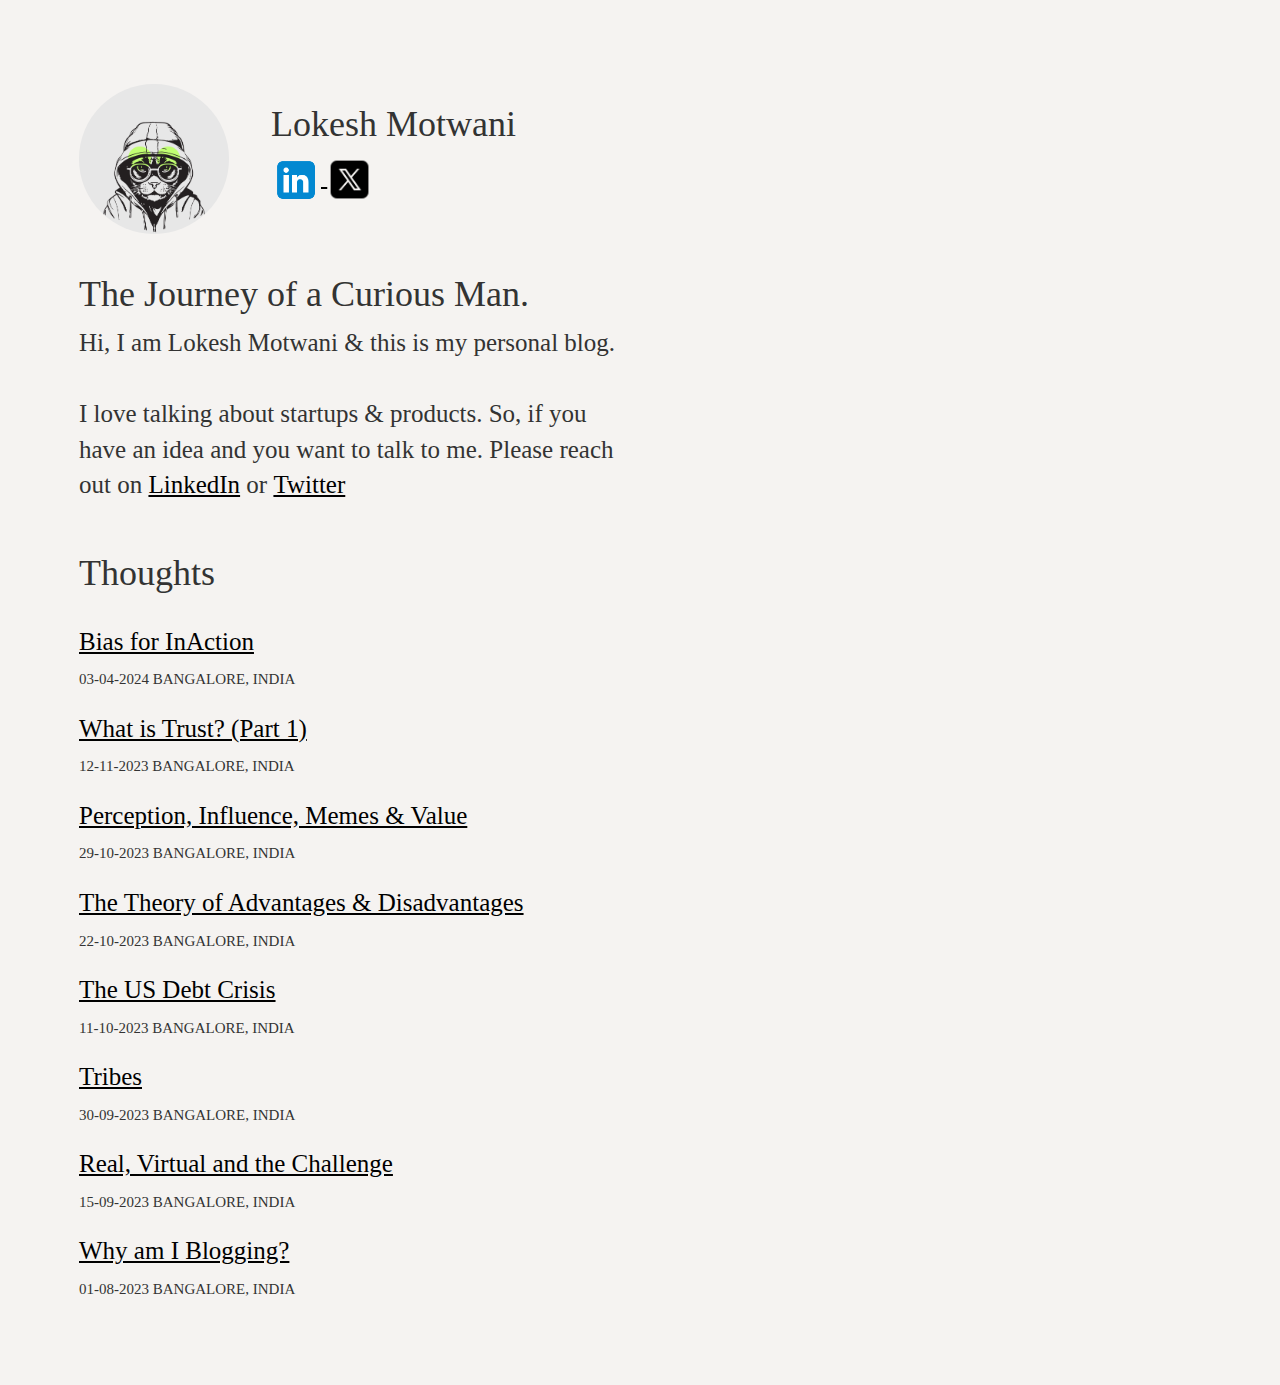
<file: index.html>
<!DOCTYPE html>
<html>
    <head>
            <!-- Google tag (gtag.js) -->
<script async src="https://www.googletagmanager.com/gtag/js?id=G-EPHJVQXNZ4"></script>
<script>
  window.dataLayer = window.dataLayer || [];
  function gtag(){dataLayer.push(arguments);}
  gtag('js', new Date());

  gtag('config', 'G-EPHJVQXNZ4');
</script>
        <meta name="viewport" content="width=device-width, initial-scale=1">
        <script
  src="https://code.jquery.com/jquery-3.7.1.min.js"
  integrity="sha256-/JqT3SQfawRcv/BIHPThkBvs0OEvtFFmqPF/lYI/Cxo="
  crossorigin="anonymous"></script>
        <link rel="stylesheet" href="https://cdn.jsdelivr.net/npm/bootstrap@3.4.1/dist/css/bootstrap.min.css" integrity="sha384-HSMxcRTRxnN+Bdg0JdbxYKrThecOKuH5zCYotlSAcp1+c8xmyTe9GYg1l9a69psu" crossorigin="anonymous">
        <script src="https://cdn.jsdelivr.net/npm/bootstrap@3.4.1/dist/js/bootstrap.min.js" integrity="sha384-aJ21OjlMXNL5UyIl/XNwTMqvzeRMZH2w8c5cRVpzpU8Y5bApTppSuUkhZXN0VxHd" crossorigin="anonymous"></script>
        <link rel="stylesheet" href="https://cdn.jsdelivr.net/npm/bootstrap@3.4.1/dist/css/bootstrap-theme.min.css" integrity="sha384-6pzBo3FDv/PJ8r2KRkGHifhEocL+1X2rVCTTkUfGk7/0pbek5mMa1upzvWbrUbOZ" crossorigin="anonymous">
       
        <link rel="stylesheet" href="./styles.css?v=11.0">
        <style type="text/javascript">
        
        </style>
    </head>

<body>
    <div class="container-fluid">
        <div class="row header">
            <div class="col-xs-12 col-md-2">
                <div class="circle-container">
                <img src="me2.png" alt="Your Image" class="circle-image">
                </div>
            </div>
            <div class="col-xs-12 col-md-4">
                <h1>Lokesh Motwani</h1>
                <a href="https://www.linkedin.com/in/motwanilokesh/" target=”_blank”>
                 <img src="linkedin.png" alt="Your Image" width="50" height="50">
                
                  </a>
                  <a href="https://x.com/ilokeshmotwani" target=”_blank”>
                   
                    <img src="twitterx.png" alt="Your Image" width="45" height="45">
                     </a>
               
            </div>          
        </div>
        <div class="row about-me">
            <div class="col-md-6 introduction-text">
                <h1>The Journey of a Curious Man.</h1>
                <p>
                    Hi, I am Lokesh Motwani & this is my personal blog. 
                    <br/><br/>
                    I love talking about startups & products. So, if you have an idea and you want to talk to me. Please reach out on <a href="https://www.linkedin.com/in/motwanilokesh/" class="inline-link">LinkedIn</a> or <a href="https://x.com/ilokeshmotwani"" class="inline-link">Twitter</a>

                </p>
            </div>
        </div>
       <div class="row posts">
            <div class="col-md-12 col-xs-12">
                <h1>Thoughts</h1>

                <div class="container-fluid">
                    <div class="row">
                        <div class="col-md-6 col-xs-12" style="padding: 0;">
                            <ul class="post-container">
                                <li>
                                    <div class="post-list">
                                        <a href="bias-for-inaction">Bias for InAction</a>
                                        <span class="post-metadata">03-04-2024 Bangalore, India</span> 
                                    </div>
                                </li>
                                <li>
                                    <div class="post-list">
                                        <a href="trust-and-theory-part1">What is Trust? (Part 1)</a>
                                        <span class="post-metadata">12-11-2023 Bangalore, India</span> 
                                    </div>
                                </li>
                                <li>
                                    <div class="post-list">
                                        <a href="perception, influence, memes & value">Perception, Influence, Memes & Value</a>
                                        <span class="post-metadata">29-10-2023 Bangalore, India</span> 
                                    </div>
                                </li>
                                <li>
                                    <div class="post-list">
                                        <a href="the-theory-of-advantages-and-disadvantages">The Theory of Advantages & Disadvantages</a>
                                        <span class="post-metadata">22-10-2023 Bangalore, India</span> 
                                    </div>
                                </li>
                                <li>
                                    <div class="post-list">
                                        <a href="the-us-debt-crisis">The US Debt Crisis</a>
                                        <span class="post-metadata">11-10-2023 Bangalore, India</span> 
                                    </div>
                                </li>
                                <li>
                                    <div class="post-list">
                                        <a href="tribes">Tribes</a>
                                        <span class="post-metadata">30-09-2023 Bangalore, India</span> 
                                    </div>
                                </li>
                                <li>
                                    <div class="post-list">
                                        <a href="the-real-virtual-and-the-challenge">Real, Virtual and the Challenge</a>
                                        <span class="post-metadata">15-09-2023 Bangalore, India</span> 
                                    </div>
                                </li>
                                <li>
                                    <div class="post-list">
                                        <a href="why-am-i-blogging">Why am I Blogging?</a>
                                        <span class="post-metadata">01-08-2023 Bangalore, India</span> 
                                    </div>
                                </li>

                                
                            </ul>
                        </div>
                    </div>
                </div>
            </div>
        </div>
    </div>
</body>
</html>
</file>
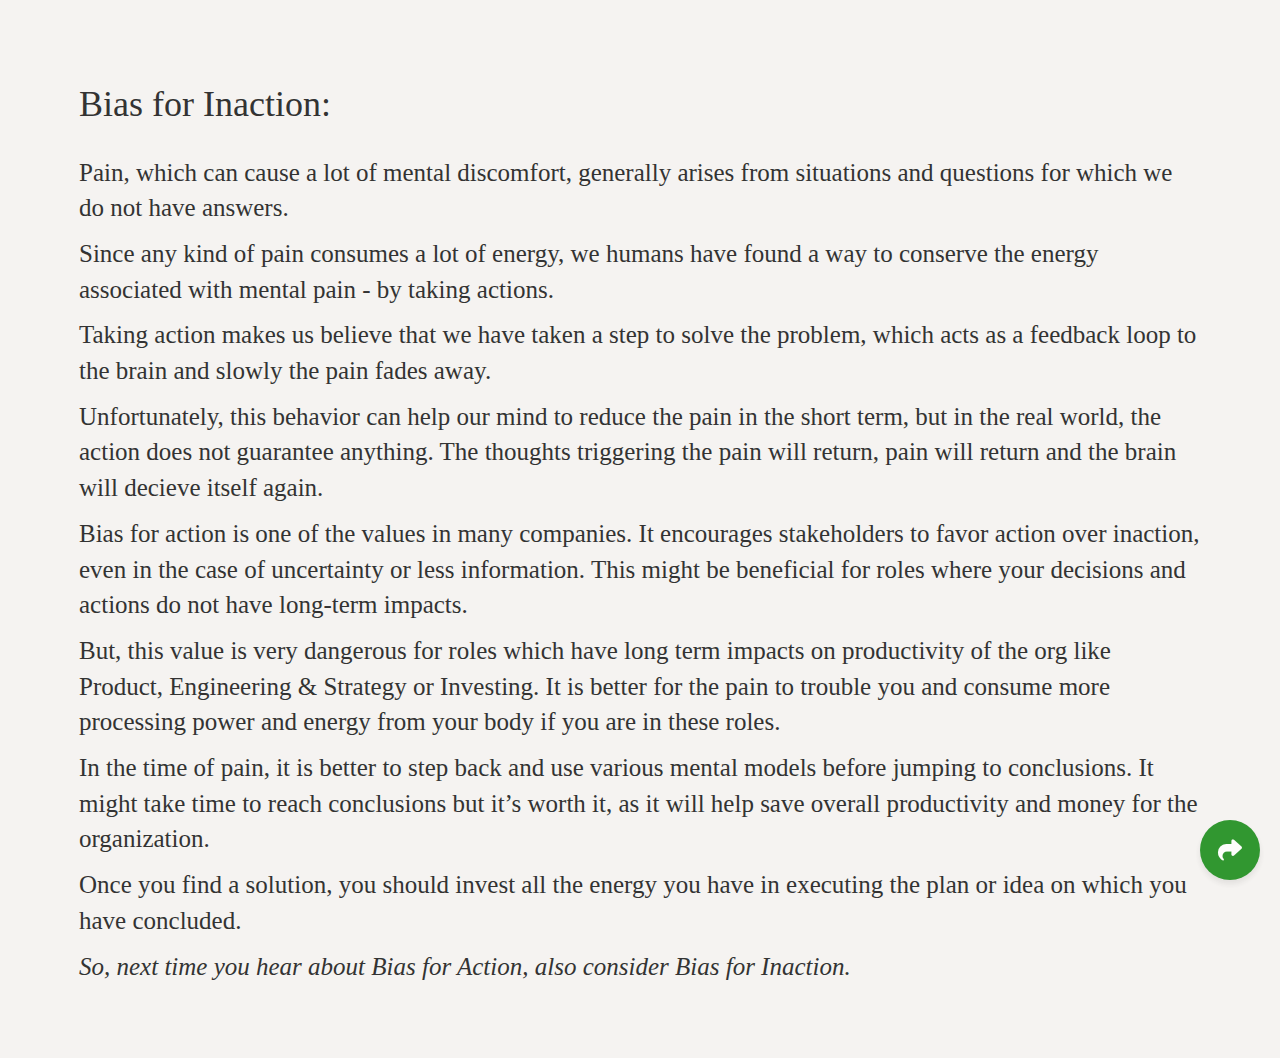
<file: bias-for-inaction.html>
<!DOCTYPE html>
<html>
  <head>
    <!-- Google tag (gtag.js) -->
    <script
      async
      src="https://www.googletagmanager.com/gtag/js?id=G-EPHJVQXNZ4"
    ></script>
    <script>
      window.dataLayer = window.dataLayer || [];
      function gtag() {
        dataLayer.push(arguments);
      }
      gtag("js", new Date());

      gtag("config", "G-EPHJVQXNZ4");
    </script>
    <meta name="viewport" content="width=device-width, initial-scale=1" />
    <script
      src="https://code.jquery.com/jquery-3.7.1.min.js"
      integrity="sha256-/JqT3SQfawRcv/BIHPThkBvs0OEvtFFmqPF/lYI/Cxo="
      crossorigin="anonymous"
    ></script>
    <link
      rel="stylesheet"
      href="https://cdn.jsdelivr.net/npm/bootstrap@3.4.1/dist/css/bootstrap.min.css"
      integrity="sha384-HSMxcRTRxnN+Bdg0JdbxYKrThecOKuH5zCYotlSAcp1+c8xmyTe9GYg1l9a69psu"
      crossorigin="anonymous"
    />
    <script
      src="https://cdn.jsdelivr.net/npm/bootstrap@3.4.1/dist/js/bootstrap.min.js"
      integrity="sha384-aJ21OjlMXNL5UyIl/XNwTMqvzeRMZH2w8c5cRVpzpU8Y5bApTppSuUkhZXN0VxHd"
      crossorigin="anonymous"
    ></script>
    <link
      rel="stylesheet"
      href="https://cdnjs.cloudflare.com/ajax/libs/font-awesome/6.4.2/css/all.min.css"
    />
    <link rel="stylesheet" href="./styles.css?v=11.0" />
    <script>
      function shareOnLinkedIn() {
        // Get the current URL
        var currentUrl = window.location.href;

        // Create the LinkedIn share URL
        var linkedinShareUrl =
          "https://www.linkedin.com/sharing/share-offsite/?url=" +
          encodeURIComponent(currentUrl);

        // Open a new window or tab to share on LinkedIn
        window.open(linkedinShareUrl, "_blank");
      }
      function shareOnTwitter() {
        // Get the current URL
        var currentUrl = window.location.href;

        // Create the Twitter share URL
        var twitterShareUrl =
          "https://twitter.com/intent/tweet?url=" +
          encodeURIComponent(currentUrl);

        // Open a new window or tab to share on Twitter
        window.open(twitterShareUrl, "_blank");
      }
      function mainShareButtonClick() {
        const mainShareButton = document.getElementById("mainShareButton");
        const sharePanel = document.getElementById("sharePanel");
        mainShareButton.style.display = "none";
        sharePanel.style.display = "block";
      }
      function closeSharePanelClick() {
        const mainShareButton = document.getElementById("mainShareButton");
        const sharePanel = document.getElementById("sharePanel");
        mainShareButton.style.display = "block";
        sharePanel.style.display = "none";
      }
      function copytoClipboard() {
        var currentUrl = window.location.href;
        navigator.clipboard.writeText(currentUrl);
        var x = document.getElementById("snackbar");
        x.className = "show";
        setTimeout(function () {
          x.className = x.className.replace("show", "");
        }, 3000);
      }
    </script>

    <link
      rel="stylesheet"
      href="https://cdn.jsdelivr.net/npm/bootstrap@3.4.1/dist/css/bootstrap-theme.min.css"
      integrity="sha384-6pzBo3FDv/PJ8r2KRkGHifhEocL+1X2rVCTTkUfGk7/0pbek5mMa1upzvWbrUbOZ"
      crossorigin="anonymous"
    />
  </head>
  <body>
    <!-- Sticky share button -->
    <button
      id="mainShareButton"
      onclick="mainShareButtonClick()"
      class="sticky-share-button"
    >
      <i class="fas fa-share"></i>
      <!-- <span class="social-sharing-number">12.3K</span> -->
    </button>
    <!-- Share panel -->
    <div id="sharePanel" class="share-panel">
      <span>Share</span>
      <button id="shareLinkedIn" onclick="shareOnLinkedIn()">
        <i class="fab fa-linkedin"></i>
      </button>
      <button id="shareTwitter" onclick="shareOnTwitter()">
        <i class="fab fa-twitter"></i>
      </button>
      <button id="shareCopy" onclick="copytoClipboard()">
        <i class="fa-regular fa-copy"></i>
      </button>
      <button
        id="closePanel"
        class="close-button"
        onclick="closeSharePanelClick()"
      >
        <i class="fas fa-times"></i>
      </button>
    </div>
    <div id="snackbar">Copied to clipboard!</div>
    <div class="container-fluid">
      <div class="row posts">
        <div class="col-md-12 col-xs-12">
          <h1>Bias for Inaction:</h1>
          <div class="container-fluid">
            <div class="row">
              <div class="col-md-12 col-xs-12 col-sm-12 blog-text">
                <p>
                  Pain, which can cause a lot of mental discomfort, generally
                  arises from situations and questions for which we do not have
                  answers.
                </p>

                <p>
                  Since any kind of pain consumes a lot of energy, we humans
                  have found a way to conserve the energy associated with mental
                  pain - by taking actions.
                </p>
                <p>
                  Taking action makes us believe that we have taken a step to
                  solve the problem, which acts as a feedback loop to the brain
                  and slowly the pain fades away.
                </p>

                <p>
                  Unfortunately, this behavior can help our mind to reduce the
                  pain in the short term, but in the real world, the action does
                  not guarantee anything. The thoughts triggering the pain will
                  return, pain will return and the brain will decieve itself
                  again.
                </p>
                <p>
                  Bias for action is one of the values in many companies. It
                  encourages stakeholders to favor action over inaction, even in
                  the case of uncertainty or less information. This might be
                  beneficial for roles where your decisions and actions do not
                  have long-term impacts.
                </p>

                <p>
                  But, this value is very dangerous for roles which have long
                  term impacts on productivity of the org like Product,
                  Engineering & Strategy or Investing. It is better for the pain
                  to trouble you and consume more processing power and energy
                  from your body if you are in these roles.
                </p>

                <p>
                  In the time of pain, it is better to step back and use various
                  mental models before jumping to conclusions. It might take
                  time to reach conclusions but it’s worth it, as it will help
                  save overall productivity and money for the organization.
                </p>
                <p>
                  Once you find a solution, you should invest all the energy you
                  have in executing the plan or idea on which you have
                  concluded.
                </p>

                <p>
                  <i>
                    So, next time you hear about Bias for Action, also consider
                    Bias for Inaction.</i
                  >
                </p>
              </div>
            </div>
          </div>
        </div>
      </div>
    </div>
  </body>
</html>
</file>
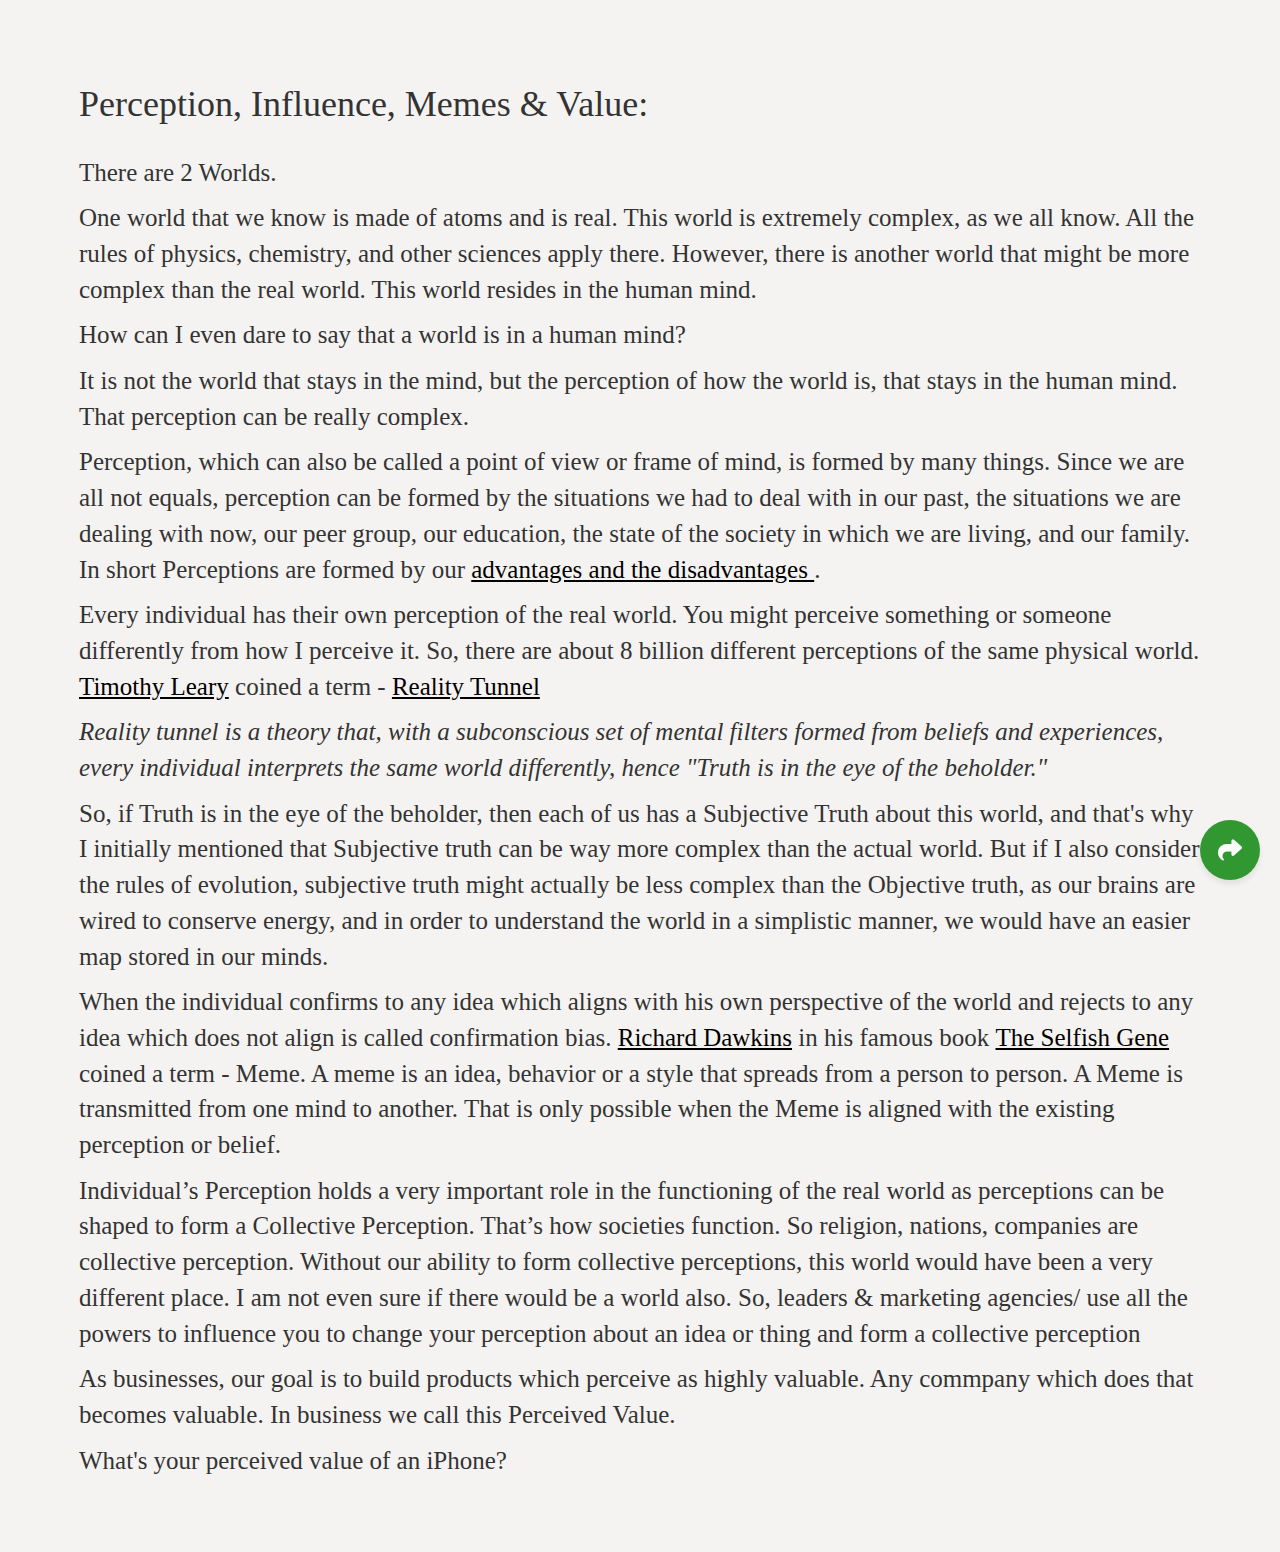
<file: perception, influence, memes & value.html>
<!DOCTYPE html>
<html>
  <head>
    <!-- Google tag (gtag.js) -->
    <script
      async
      src="https://www.googletagmanager.com/gtag/js?id=G-EPHJVQXNZ4"
    ></script>
    <script>
      window.dataLayer = window.dataLayer || [];
      function gtag() {
        dataLayer.push(arguments);
      }
      gtag("js", new Date());

      gtag("config", "G-EPHJVQXNZ4");
    </script>
    <meta name="viewport" content="width=device-width, initial-scale=1" />
    <script
      src="https://code.jquery.com/jquery-3.7.1.min.js"
      integrity="sha256-/JqT3SQfawRcv/BIHPThkBvs0OEvtFFmqPF/lYI/Cxo="
      crossorigin="anonymous"
    ></script>
    <link
      rel="stylesheet"
      href="https://cdn.jsdelivr.net/npm/bootstrap@3.4.1/dist/css/bootstrap.min.css"
      integrity="sha384-HSMxcRTRxnN+Bdg0JdbxYKrThecOKuH5zCYotlSAcp1+c8xmyTe9GYg1l9a69psu"
      crossorigin="anonymous"
    />
    <script
      src="https://cdn.jsdelivr.net/npm/bootstrap@3.4.1/dist/js/bootstrap.min.js"
      integrity="sha384-aJ21OjlMXNL5UyIl/XNwTMqvzeRMZH2w8c5cRVpzpU8Y5bApTppSuUkhZXN0VxHd"
      crossorigin="anonymous"
    ></script>
    <link
      rel="stylesheet"
      href="https://cdn.jsdelivr.net/npm/bootstrap@3.4.1/dist/css/bootstrap-theme.min.css"
      integrity="sha384-6pzBo3FDv/PJ8r2KRkGHifhEocL+1X2rVCTTkUfGk7/0pbek5mMa1upzvWbrUbOZ"
      crossorigin="anonymous"
    />

    <link rel="stylesheet" href="./styles.css?v=11.0" />

    <script>
      function shareOnLinkedIn() {
        // Get the current URL
        var currentUrl = window.location.href;

        // Create the LinkedIn share URL
        var linkedinShareUrl =
          "https://www.linkedin.com/sharing/share-offsite/?url=" +
          encodeURIComponent(currentUrl);

        // Open a new window or tab to share on LinkedIn
        window.open(linkedinShareUrl, "_blank");
      }
      function shareOnTwitter() {
        // Get the current URL
        var currentUrl = window.location.href;

        // Create the Twitter share URL
        var twitterShareUrl =
          "https://twitter.com/intent/tweet?url=" +
          encodeURIComponent(currentUrl);

        // Open a new window or tab to share on Twitter
        window.open(twitterShareUrl, "_blank");
      }
      function mainShareButtonClick() {
        const mainShareButton = document.getElementById("mainShareButton");
        const sharePanel = document.getElementById("sharePanel");
        mainShareButton.style.display = "none";
        sharePanel.style.display = "block";
      }
      function closeSharePanelClick() {
        const mainShareButton = document.getElementById("mainShareButton");
        const sharePanel = document.getElementById("sharePanel");
        mainShareButton.style.display = "block";
        sharePanel.style.display = "none";
      }
      function copytoClipboard() {
        var currentUrl = window.location.href;
        navigator.clipboard.writeText(currentUrl);
        var x = document.getElementById("snackbar");
        x.className = "show";
        setTimeout(function () {
          x.className = x.className.replace("show", "");
        }, 3000);
      }
    </script>

    <link
      rel="stylesheet"
      href="https://cdnjs.cloudflare.com/ajax/libs/font-awesome/6.4.2/css/all.min.css"
    />
  </head>
  <body>
    <!-- Sticky share button -->
    <button
      id="mainShareButton"
      onclick="mainShareButtonClick()"
      class="sticky-share-button"
    >
      <i class="fas fa-share"></i>
      <!-- <span class="social-sharing-number">12.3K</span> -->
    </button>
    <!-- Share panel -->
    <div id="sharePanel" class="share-panel">
      <span>Share</span>
      <button id="shareLinkedIn" onclick="shareOnLinkedIn()">
        <i class="fab fa-linkedin"></i>
      </button>
      <button id="shareTwitter" onclick="shareOnTwitter()">
        <i class="fab fa-twitter"></i>
      </button>
      <button id="shareCopy" onclick="copytoClipboard()">
        <i class="fa-regular fa-copy"></i>
      </button>
      <button
        id="closePanel"
        class="close-button"
        onclick="closeSharePanelClick()"
      >
        <i class="fas fa-times"></i>
      </button>
    </div>
    <div id="snackbar">Copied to clipboard!</div>
    <div class="container-fluid">
      <div class="row posts">
        <div class="col-md-12 col-xs-12">
          <h1>Perception, Influence, Memes & Value:</h1>
          <div class="container-fluid">
            <div class="row">
              <div class="col-md-12 col-xs-12 col-sm-12 blog-text">
                <p>There are 2 Worlds.</p>

                <p>
                  One world that we know is made of atoms and is real. This
                  world is extremely complex, as we all know. All the rules of
                  physics, chemistry, and other sciences apply there. However,
                  there is another world that might be more complex than the
                  real world. This world resides in the human mind.
                </p>

                <p>
                  How can I even dare to say that a world is in a human mind?
                </p>

                <p>
                  It is not the world that stays in the mind, but the perception
                  of how the world is, that stays in the human mind. That
                  perception can be really complex.
                </p>

                <p>
                  Perception, which can also be called a point of view or frame
                  of mind, is formed by many things. Since we are all not
                  equals, perception can be formed by the situations we had to
                  deal with in our past, the situations we are dealing with now,
                  our peer group, our education, the state of the society in
                  which we are living, and our family. In short Perceptions are
                  formed by our
                  <a
                    href="the-theory-of-advantages-and-disadvantages"
                    class="inline-link"
                  >
                    advantages and the disadvantages </a
                  >.
                </p>

                <p>
                  Every individual has their own perception of the real world.
                  You might perceive something or someone differently from how I
                  perceive it. So, there are about 8 billion different
                  perceptions of the same physical world.
                  <a
                    href="https://en.wikipedia.org/wiki/Timothy_Leary"
                    class="inline-link"
                    >Timothy Leary</a
                  >
                  coined a term -
                  <a href="https://en.wikipedia.org/wiki/Reality_tunnel"
                    >Reality Tunnel</a
                  >
                </p>

                <p>
                  <i>
                    Reality tunnel is a theory that, with a subconscious set of
                    mental filters formed from beliefs and experiences, every
                    individual interprets the same world differently, hence
                    "Truth is in the eye of the beholder."</i
                  >
                </p>
                <p>
                  So, if Truth is in the eye of the beholder, then each of us
                  has a Subjective Truth about this world, and that's why I
                  initially mentioned that Subjective truth can be way more
                  complex than the actual world. But if I also consider the
                  rules of evolution, subjective truth might actually be less
                  complex than the Objective truth, as our brains are wired to
                  conserve energy, and in order to understand the world in a
                  simplistic manner, we would have an easier map stored in our
                  minds.
                </p>
                <p>
                  When the individual confirms to any idea which aligns with his
                  own perspective of the world and rejects to any idea which
                  does not align is called confirmation bias.
                  <a href="https://en.wikipedia.org/wiki/Richard_Dawkins"
                    >Richard Dawkins</a
                  >
                  in his famous book
                  <a
                    target="_blank"
                    class="inline-link"
                    href="https://www.amazon.in/Selfish-Gene-Oxford-Landmark-Science/dp/0198788606/ref=sr_1_3?crid=2K59CIEEKJ0PI&amp;keywords=selfish+gene&amp;qid=1698588918&amp;sprefix=selfish+gen%252Caps%252C204&amp;sr=8-3&_encoding=UTF8&tag=motwanil-21&linkCode=ur2&linkId=535de51c65c243d0d61092931c21ca89&camp=3638&creative=24630"
                    >The Selfish Gene</a
                  >
                  coined a term - Meme. A meme is an idea, behavior or a style
                  that spreads from a person to person. A Meme is transmitted
                  from one mind to another. That is only possible when the Meme
                  is aligned with the existing perception or belief.
                </p>
                <p>
                  Individual’s Perception holds a very important role in the
                  functioning of the real world as perceptions can be shaped to
                  form a Collective Perception. That’s how societies function.
                  So religion, nations, companies are collective perception.
                  Without our ability to form collective perceptions, this world
                  would have been a very different place. I am not even sure if
                  there would be a world also. So, leaders & marketing agencies/
                  use all the powers to influence you to change your perception
                  about an idea or thing and form a collective perception
                </p>
                <p>
                  As businesses, our goal is to build products which perceive as
                  highly valuable. Any commpany which does that becomes
                  valuable. In business we call this Perceived Value.
                </p>
                <p>What's your perceived value of an iPhone?</p>
              </div>
            </div>
          </div>
        </div>
      </div>
    </div>
  </body>
</html>
</file>
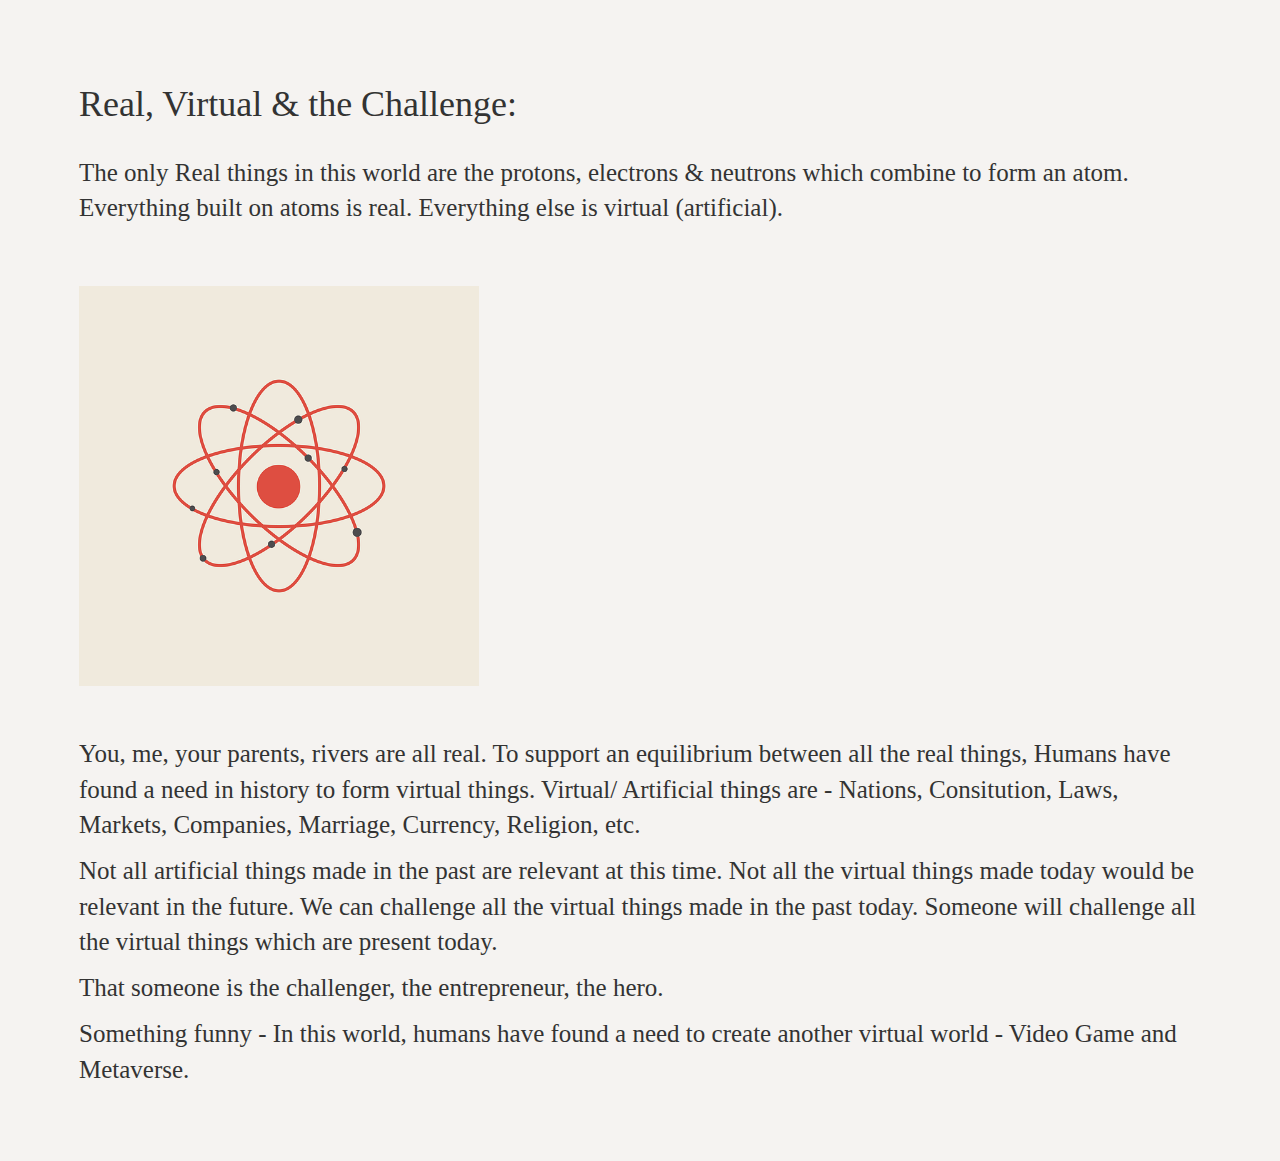
<file: the-real-virtual-and-the-challenge copy.html>
<!DOCTYPE html>
<html>
    <head>
        <meta name="viewport" content="width=device-width, initial-scale=1">
        <script
  src="https://code.jquery.com/jquery-3.7.1.min.js"
  integrity="sha256-/JqT3SQfawRcv/BIHPThkBvs0OEvtFFmqPF/lYI/Cxo="
  crossorigin="anonymous"></script>
        <link rel="stylesheet" href="https://cdn.jsdelivr.net/npm/bootstrap@3.4.1/dist/css/bootstrap.min.css" integrity="sha384-HSMxcRTRxnN+Bdg0JdbxYKrThecOKuH5zCYotlSAcp1+c8xmyTe9GYg1l9a69psu" crossorigin="anonymous">
        <script src="https://cdn.jsdelivr.net/npm/bootstrap@3.4.1/dist/js/bootstrap.min.js" integrity="sha384-aJ21OjlMXNL5UyIl/XNwTMqvzeRMZH2w8c5cRVpzpU8Y5bApTppSuUkhZXN0VxHd" crossorigin="anonymous"></script>
        <link rel="stylesheet" href="https://cdn.jsdelivr.net/npm/bootstrap@3.4.1/dist/css/bootstrap-theme.min.css" integrity="sha384-6pzBo3FDv/PJ8r2KRkGHifhEocL+1X2rVCTTkUfGk7/0pbek5mMa1upzvWbrUbOZ" crossorigin="anonymous">
       
        <link rel="stylesheet" href="./styles.css?v=11.0">
    </head>
<body>
    <div class="container-fluid">
        <div class="row posts">
            <div class="col-md-12 col-xs-12">
                <h1>Real, Virtual & the Challenge: </h1>
                <div class="container-fluid">
                    <div class="row">
                        <div class="col-md-12 col-xs-12 col-sm-12 blog-text">
                            <p>The only Real things in this world are the protons, electrons & neutrons which combine to form an atom. Everything built on atoms is real. Everything else is virtual (artificial). </p>
                            <img class="in-content-image" src="atom-1674878_640.png"/>
                            <p> You, me, your parents, rivers are all real. To support an equilibrium between all the real things, Humans have found a need in history to form virtual things. Virtual/ Artificial things are - Nations, Consitution, Laws, Markets, Companies, Marriage, Currency, Religion, etc.  </p>
                                
                                <p> Not all artificial things made in the past are relevant at this time. Not all the virtual things made today would be relevant in the future. We can challenge all the virtual things made in the past today. Someone will challenge all the virtual things which are present today.  </p>
                                
                                    <p>That someone is the challenger, the entrepreneur, the hero.  </p>
                                
                                        <p>Something funny - In this world, humans have found a need to create another virtual world - Video Game and Metaverse. 
                                </p>
                            </div>
                    </div>
                </div>
            </div>
        </div>
    </div>
</body>
</html>
</file>
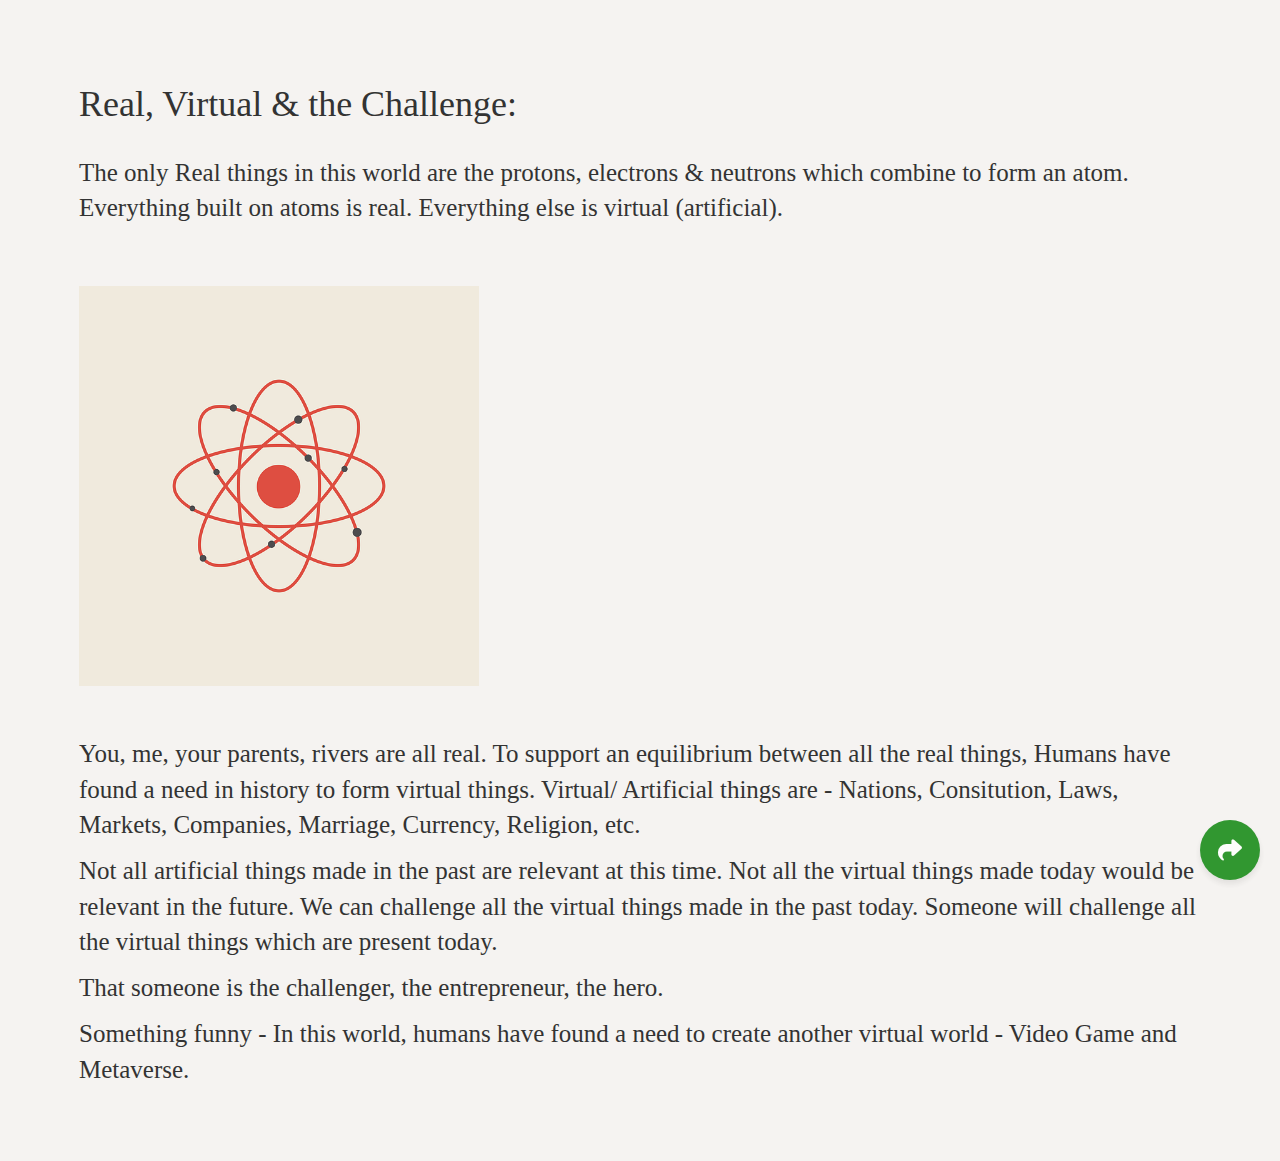
<file: the-real-virtual-and-the-challenge.html>
<!DOCTYPE html>
<html>
  <head>
    <!-- Google tag (gtag.js) -->
    <script
      async
      src="https://www.googletagmanager.com/gtag/js?id=G-EPHJVQXNZ4"
    ></script>
    <script>
      window.dataLayer = window.dataLayer || [];
      function gtag() {
        dataLayer.push(arguments);
      }
      gtag("js", new Date());

      gtag("config", "G-EPHJVQXNZ4");
    </script>
    <meta name="viewport" content="width=device-width, initial-scale=1" />
    <script
      src="https://code.jquery.com/jquery-3.7.1.min.js"
      integrity="sha256-/JqT3SQfawRcv/BIHPThkBvs0OEvtFFmqPF/lYI/Cxo="
      crossorigin="anonymous"
    ></script>
    <link
      rel="stylesheet"
      href="https://cdn.jsdelivr.net/npm/bootstrap@3.4.1/dist/css/bootstrap.min.css"
      integrity="sha384-HSMxcRTRxnN+Bdg0JdbxYKrThecOKuH5zCYotlSAcp1+c8xmyTe9GYg1l9a69psu"
      crossorigin="anonymous"
    />
    <script
      src="https://cdn.jsdelivr.net/npm/bootstrap@3.4.1/dist/js/bootstrap.min.js"
      integrity="sha384-aJ21OjlMXNL5UyIl/XNwTMqvzeRMZH2w8c5cRVpzpU8Y5bApTppSuUkhZXN0VxHd"
      crossorigin="anonymous"
    ></script>

    <link
      rel="stylesheet"
      href="https://cdn.jsdelivr.net/npm/bootstrap@3.4.1/dist/css/bootstrap-theme.min.css"
      integrity="sha384-6pzBo3FDv/PJ8r2KRkGHifhEocL+1X2rVCTTkUfGk7/0pbek5mMa1upzvWbrUbOZ"
      crossorigin="anonymous"
    />

    <link rel="stylesheet" href="./styles.css?v=11.0" />

    <script>
      function shareOnLinkedIn() {
        // Get the current URL
        var currentUrl = window.location.href;

        // Create the LinkedIn share URL
        var linkedinShareUrl =
          "https://www.linkedin.com/sharing/share-offsite/?url=" +
          encodeURIComponent(currentUrl);

        // Open a new window or tab to share on LinkedIn
        window.open(linkedinShareUrl, "_blank");
      }
      function shareOnTwitter() {
        // Get the current URL
        var currentUrl = window.location.href;

        // Create the Twitter share URL
        var twitterShareUrl =
          "https://twitter.com/intent/tweet?url=" +
          encodeURIComponent(currentUrl);

        // Open a new window or tab to share on Twitter
        window.open(twitterShareUrl, "_blank");
      }
      function mainShareButtonClick() {
        const mainShareButton = document.getElementById("mainShareButton");
        const sharePanel = document.getElementById("sharePanel");
        mainShareButton.style.display = "none";
        sharePanel.style.display = "block";
      }
      function closeSharePanelClick() {
        const mainShareButton = document.getElementById("mainShareButton");
        const sharePanel = document.getElementById("sharePanel");
        mainShareButton.style.display = "block";
        sharePanel.style.display = "none";
      }
      function copytoClipboard() {
        var currentUrl = window.location.href;
        navigator.clipboard.writeText(currentUrl);
        var x = document.getElementById("snackbar");
        x.className = "show";
        setTimeout(function () {
          x.className = x.className.replace("show", "");
        }, 3000);
      }
    </script>

    <link
      rel="stylesheet"
      href="https://cdnjs.cloudflare.com/ajax/libs/font-awesome/6.4.2/css/all.min.css"
    />
  </head>

  <body>
    <!-- Sticky share button -->
    <button
      id="mainShareButton"
      onclick="mainShareButtonClick()"
      class="sticky-share-button"
    >
      <i class="fas fa-share"></i>
      <!-- <span class="social-sharing-number">12.3K</span> -->
    </button>
    <!-- Share panel -->
    <div id="sharePanel" class="share-panel">
      <span>Share</span>
      <button id="shareLinkedIn" onclick="shareOnLinkedIn()">
        <i class="fab fa-linkedin"></i>
      </button>
      <button id="shareTwitter" onclick="shareOnTwitter()">
        <i class="fab fa-twitter"></i>
      </button>
      <button id="shareCopy" onclick="copytoClipboard()">
        <i class="fa-regular fa-copy"></i>
      </button>
      <button
        id="closePanel"
        class="close-button"
        onclick="closeSharePanelClick()"
      >
        <i class="fas fa-times"></i>
      </button>
    </div>
    <div id="snackbar">Copied to clipboard!</div>
    <div class="container-fluid">
      <div class="row posts">
        <div class="col-md-12 col-xs-12">
          <h1>Real, Virtual & the Challenge:</h1>
          <div class="container-fluid">
            <div class="row">
              <div class="col-md-12 col-xs-12 col-sm-12 blog-text">
                <p>
                  The only Real things in this world are the protons, electrons
                  & neutrons which combine to form an atom. Everything built on
                  atoms is real. Everything else is virtual (artificial).
                </p>
                <img class="in-content-image" src="atom-1674878_640.png" />
                <p>
                  You, me, your parents, rivers are all real. To support an
                  equilibrium between all the real things, Humans have found a
                  need in history to form virtual things. Virtual/ Artificial
                  things are - Nations, Consitution, Laws, Markets, Companies,
                  Marriage, Currency, Religion, etc.
                </p>

                <p>
                  Not all artificial things made in the past are relevant at
                  this time. Not all the virtual things made today would be
                  relevant in the future. We can challenge all the virtual
                  things made in the past today. Someone will challenge all the
                  virtual things which are present today.
                </p>

                <p>
                  That someone is the challenger, the entrepreneur, the hero.
                </p>

                <p>
                  Something funny - In this world, humans have found a need to
                  create another virtual world - Video Game and Metaverse.
                </p>
              </div>
            </div>
          </div>
        </div>
      </div>
    </div>
  </body>
</html>
</file>
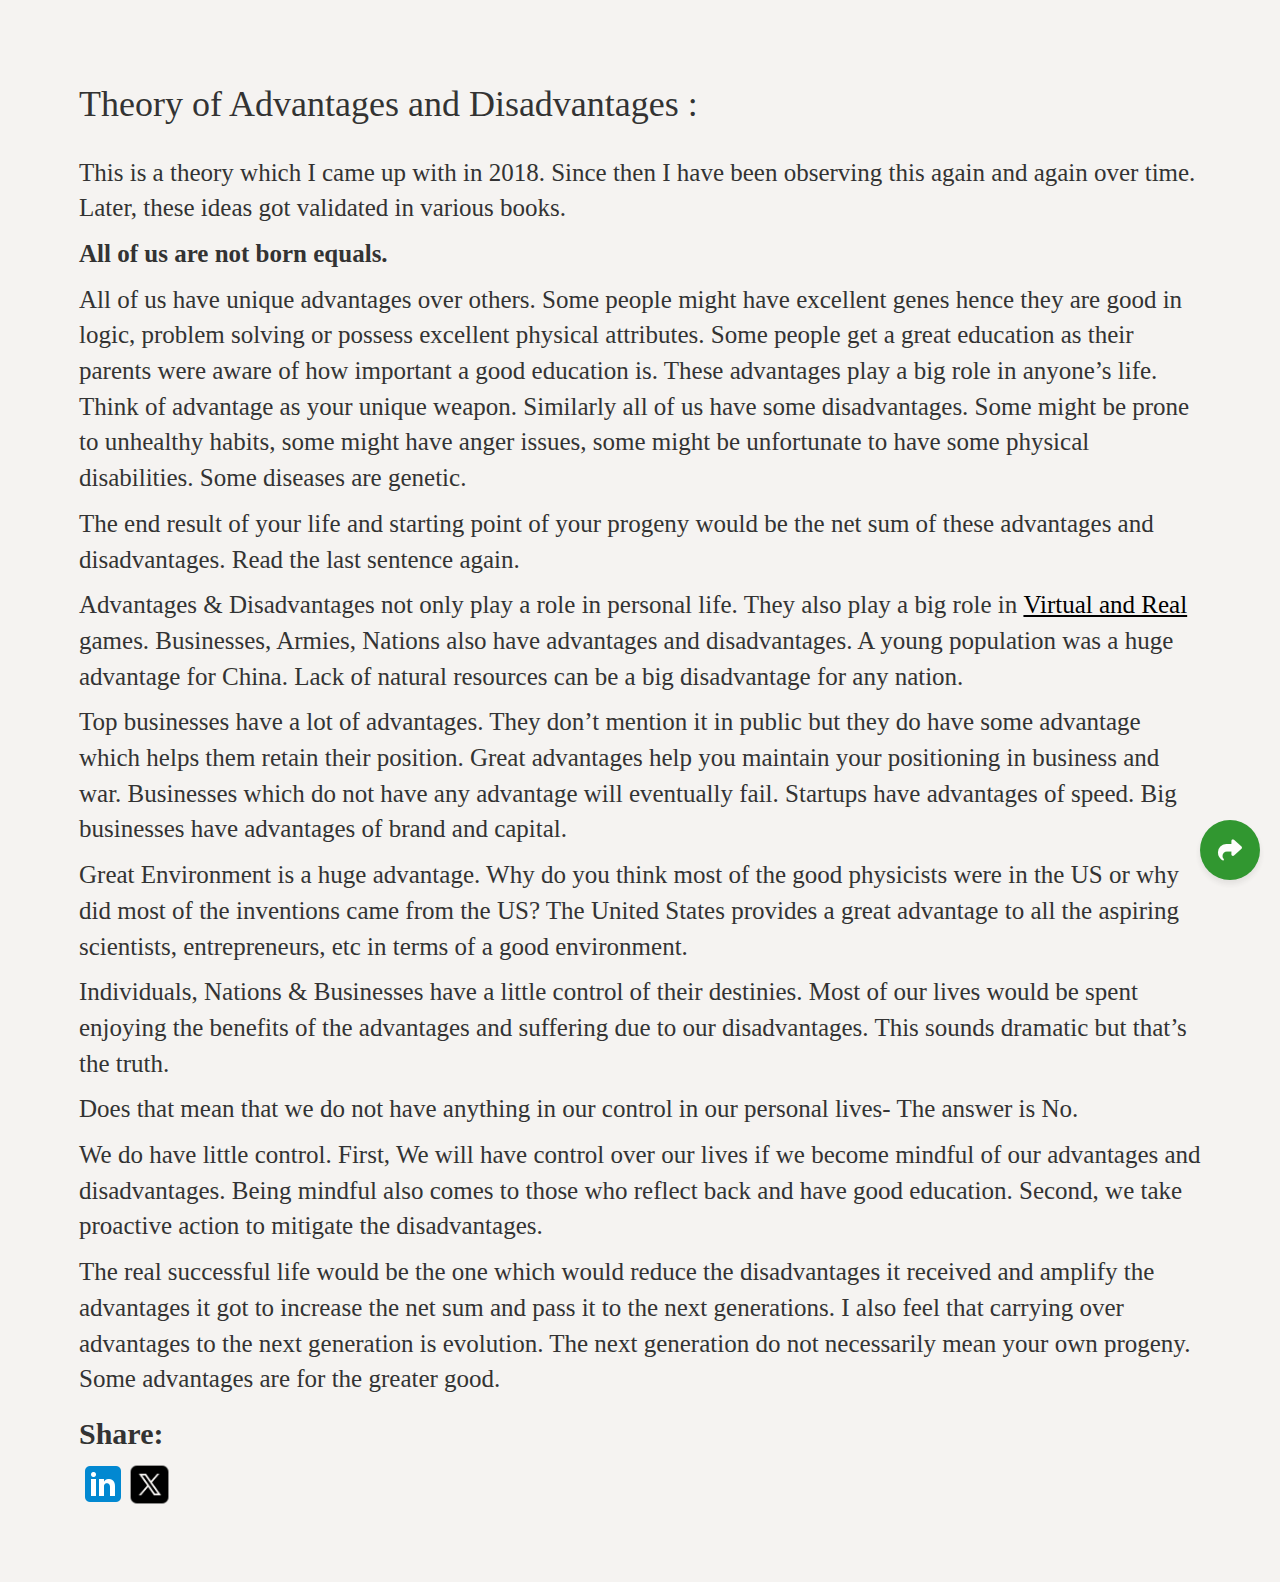
<file: the-theory-of-advantages-and-disadvantages.html>
<!DOCTYPE html>
<html>
  <head>
    <!-- Google tag (gtag.js) -->
    <script
      async
      src="https://www.googletagmanager.com/gtag/js?id=G-EPHJVQXNZ4"
    ></script>
    <script>
      window.dataLayer = window.dataLayer || [];
      function gtag() {
        dataLayer.push(arguments);
      }
      gtag("js", new Date());

      gtag("config", "G-EPHJVQXNZ4");
    </script>
    <meta name="viewport" content="width=device-width, initial-scale=1" />
    <script
      src="https://code.jquery.com/jquery-3.7.1.min.js"
      integrity="sha256-/JqT3SQfawRcv/BIHPThkBvs0OEvtFFmqPF/lYI/Cxo="
      crossorigin="anonymous"
    ></script>
    <link
      rel="stylesheet"
      href="https://cdn.jsdelivr.net/npm/bootstrap@3.4.1/dist/css/bootstrap.min.css"
      integrity="sha384-HSMxcRTRxnN+Bdg0JdbxYKrThecOKuH5zCYotlSAcp1+c8xmyTe9GYg1l9a69psu"
      crossorigin="anonymous"
    />
    <script
      src="https://cdn.jsdelivr.net/npm/bootstrap@3.4.1/dist/js/bootstrap.min.js"
      integrity="sha384-aJ21OjlMXNL5UyIl/XNwTMqvzeRMZH2w8c5cRVpzpU8Y5bApTppSuUkhZXN0VxHd"
      crossorigin="anonymous"
    ></script>
   
    <link
      rel="stylesheet"
      href="https://cdn.jsdelivr.net/npm/bootstrap@3.4.1/dist/css/bootstrap-theme.min.css"
      integrity="sha384-6pzBo3FDv/PJ8r2KRkGHifhEocL+1X2rVCTTkUfGk7/0pbek5mMa1upzvWbrUbOZ"
      crossorigin="anonymous"
    />

    <link rel="stylesheet" href="./styles.css?v=11.0" />
    <script>
      function shareOnLinkedIn() {
        // Get the current URL
        var currentUrl = window.location.href;

        // Create the LinkedIn share URL
        var linkedinShareUrl =
          "https://www.linkedin.com/sharing/share-offsite/?url=" +
          encodeURIComponent(currentUrl);

        // Open a new window or tab to share on LinkedIn
        window.open(linkedinShareUrl, "_blank");
      }
      function shareOnTwitter() {
        // Get the current URL
        var currentUrl = window.location.href;

        // Create the Twitter share URL
        var twitterShareUrl =
          "https://twitter.com/intent/tweet?url=" +
          encodeURIComponent(currentUrl);

        // Open a new window or tab to share on Twitter
        window.open(twitterShareUrl, "_blank");
      }
      function mainShareButtonClick() {
        const mainShareButton = document.getElementById("mainShareButton");
        const sharePanel = document.getElementById("sharePanel");
        mainShareButton.style.display = "none";
        sharePanel.style.display = "block";
      }
      function closeSharePanelClick() {
        const mainShareButton = document.getElementById("mainShareButton");
        const sharePanel = document.getElementById("sharePanel");
        mainShareButton.style.display = "block";
        sharePanel.style.display = "none";
      }
      function copytoClipboard() {
        var currentUrl = window.location.href;
        navigator.clipboard.writeText(currentUrl);
        var x = document.getElementById("snackbar");
        x.className = "show";
        setTimeout(function () {
          x.className = x.className.replace("show", "");
        }, 3000);
      }
    </script>

 

    <link
    rel="stylesheet"
    href="https://cdnjs.cloudflare.com/ajax/libs/font-awesome/6.4.2/css/all.min.css"
  />

  </head>

  <body>
     <!-- Sticky share button -->
     <button
     id="mainShareButton"
     onclick="mainShareButtonClick()"
     class="sticky-share-button"
   >
     <i class="fas fa-share"></i>
     <!-- <span class="social-sharing-number">12.3K</span> -->
   </button>
   <!-- Share panel -->
   <div id="sharePanel" class="share-panel">
     <span>Share</span>
     <button id="shareLinkedIn" onclick="shareOnLinkedIn()">
       <i class="fab fa-linkedin"></i>
     </button>
     <button id="shareTwitter" onclick="shareOnTwitter()">
       <i class="fab fa-twitter"></i>
     </button>
     <button id="shareCopy" onclick="copytoClipboard()">
       <i class="fa-regular fa-copy"></i>
     </button>
     <button
       id="closePanel"
       class="close-button"
       onclick="closeSharePanelClick()"
     >
       <i class="fas fa-times"></i>
     </button>
   </div>
   <div id="snackbar">Copied to clipboard!</div>
    <div class="container-fluid">
      <div class="row posts">
        <div class="col-md-12 col-xs-12">
          <h1>Theory of Advantages and Disadvantages :</h1>
          <div class="container-fluid">
            <div class="row">
              <div class="col-md-12 col-xs-12 col-sm-12 blog-text">
                <p>
                  This is a theory which I came up with in 2018. Since then I
                  have been observing this again and again over time. Later,
                  these ideas got validated in various books.
                </p>

                <p><b>All of us are not born equals.</b></p>
                <p>
                  All of us have unique advantages over others. Some people
                  might have excellent genes hence they are good in logic,
                  problem solving or possess excellent physical attributes. Some
                  people get a great education as their parents were aware of
                  how important a good education is. These advantages play a big
                  role in anyone’s life. Think of advantage as your unique
                  weapon. Similarly all of us have some disadvantages. Some
                  might be prone to unhealthy habits, some might have anger
                  issues, some might be unfortunate to have some physical
                  disabilities. Some diseases are genetic.
                </p>

                <p>
                  The end result of your life and starting point of your progeny
                  would be the net sum of these advantages and disadvantages.
                  Read the last sentence again.
                </p>

                <p>
                  Advantages & Disadvantages not only play a role in personal
                  life. They also play a big role in
                  <a
                    href="the-real-virtual-and-the-challenge.html"
                    class="inline-link"
                    >Virtual and Real</a
                  >
                  games. Businesses, Armies, Nations also have advantages and
                  disadvantages. A young population was a huge advantage for
                  China. Lack of natural resources can be a big disadvantage for
                  any nation.
                </p>

                <p>
                  Top businesses have a lot of advantages. They don’t mention it
                  in public but they do have some advantage which helps them
                  retain their position. Great advantages help you maintain your
                  positioning in business and war. Businesses which do not have
                  any advantage will eventually fail. Startups have advantages
                  of speed. Big businesses have advantages of brand and capital.
                </p>

                <p>
                  Great Environment is a huge advantage. Why do you think most
                  of the good physicists were in the US or why did most of the
                  inventions came from the US? The United States provides a
                  great advantage to all the aspiring scientists, entrepreneurs,
                  etc in terms of a good environment.
                </p>

                <p>
                  Individuals, Nations & Businesses have a little control of
                  their destinies. Most of our lives would be spent enjoying the
                  benefits of the advantages and suffering due to our
                  disadvantages. This sounds dramatic but that’s the truth.
                </p>

                <p>
                  Does that mean that we do not have anything in our control in
                  our personal lives- The answer is No.
                </p>

                <p>
                  We do have little control. First, We will have control over
                  our lives if we become mindful of our advantages and
                  disadvantages. Being mindful also comes to those who reflect
                  back and have good education. Second, we take proactive action
                  to mitigate the disadvantages.
                </p>
                <p>
                  The real successful life would be the one which would reduce
                  the disadvantages it received and amplify the advantages it
                  got to increase the net sum and pass it to the next
                  generations. I also feel that carrying over advantages to the
                  next generation is evolution. The next generation do not
                  necessarily mean your own progeny. Some advantages are for the
                  greater good.
                </p>

                <p>
                  <h2><b>Share:</b></h2>  <a onclick="shareOnLinkedIn()"><img src="linkedin.png" style="width: 48px;height:48px"/></a><a  onclick="shareOnTwitter()"><img src="twitterx.png" style="width: 45px;height:45px"/></a>
                </p>
               
              </div>
            </div>
          </div>
        </div>
      </div>
    </div>
  </body>
</html>
</file>
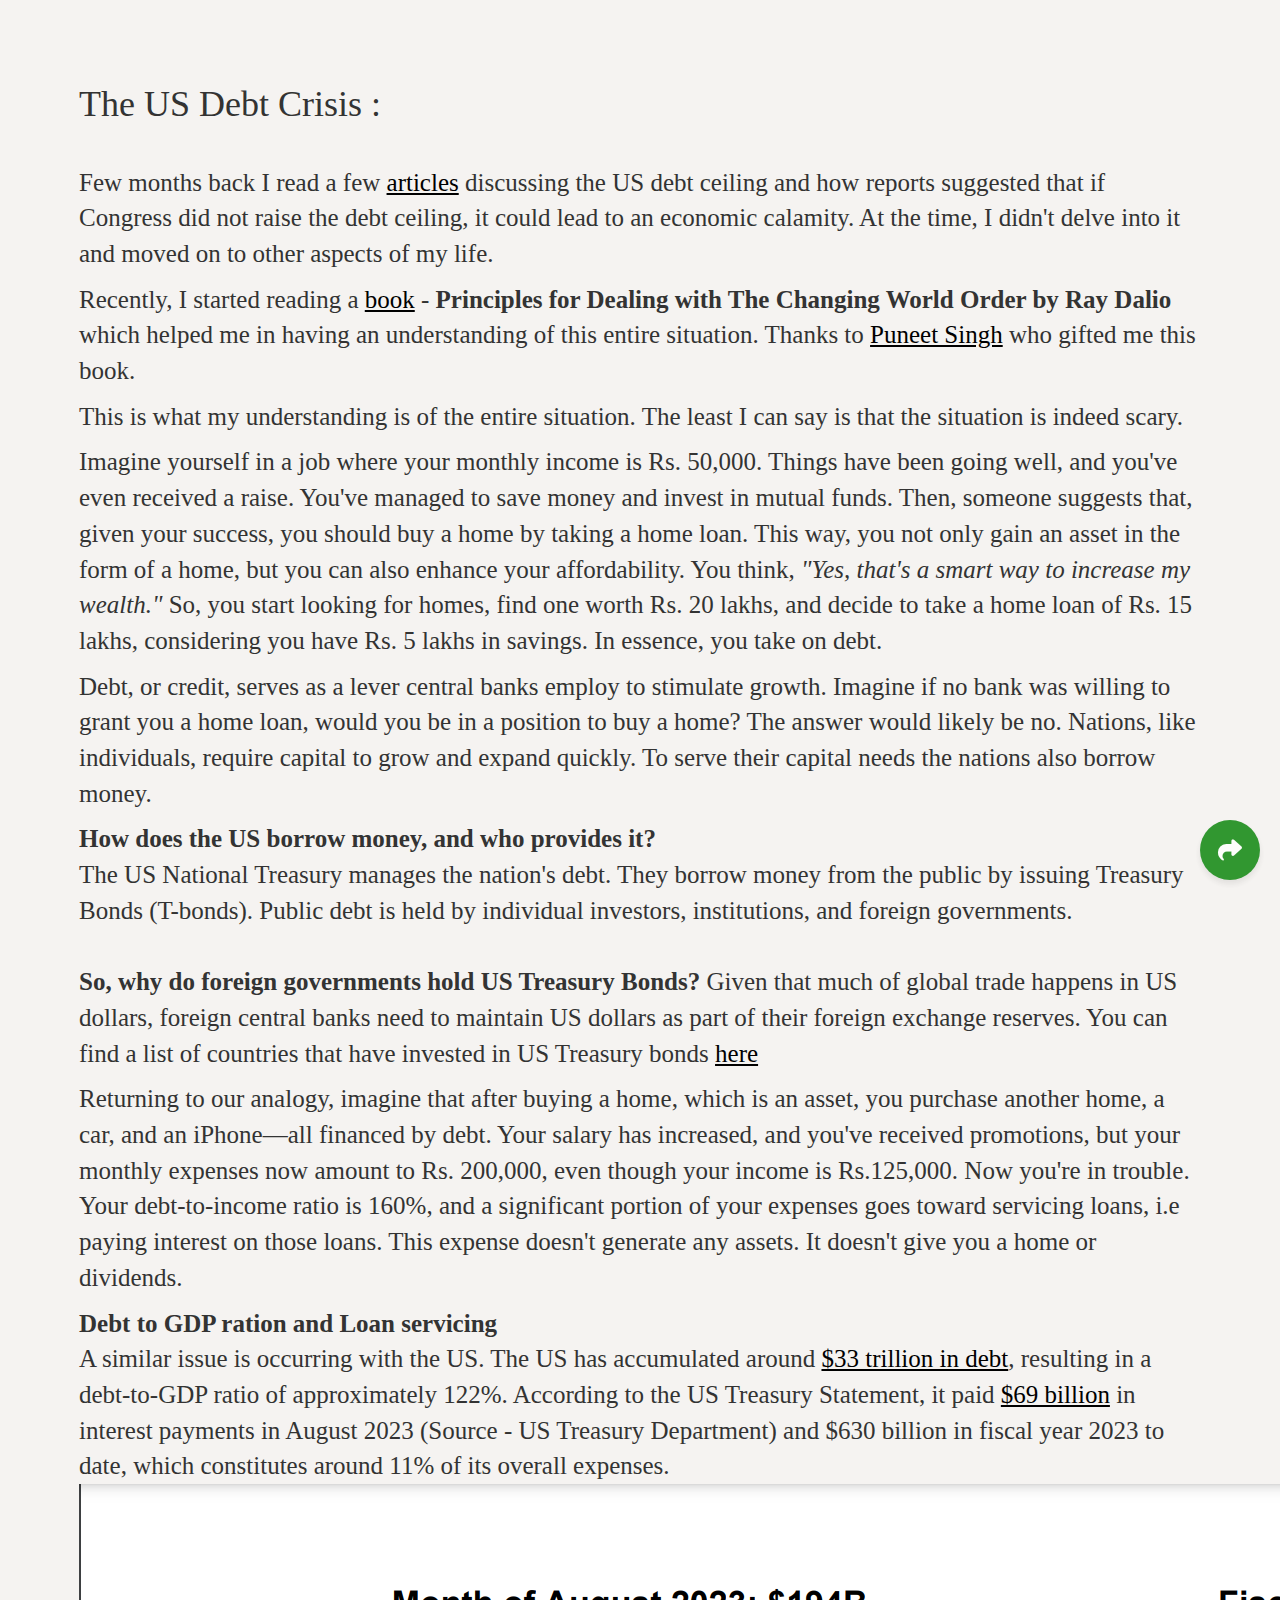
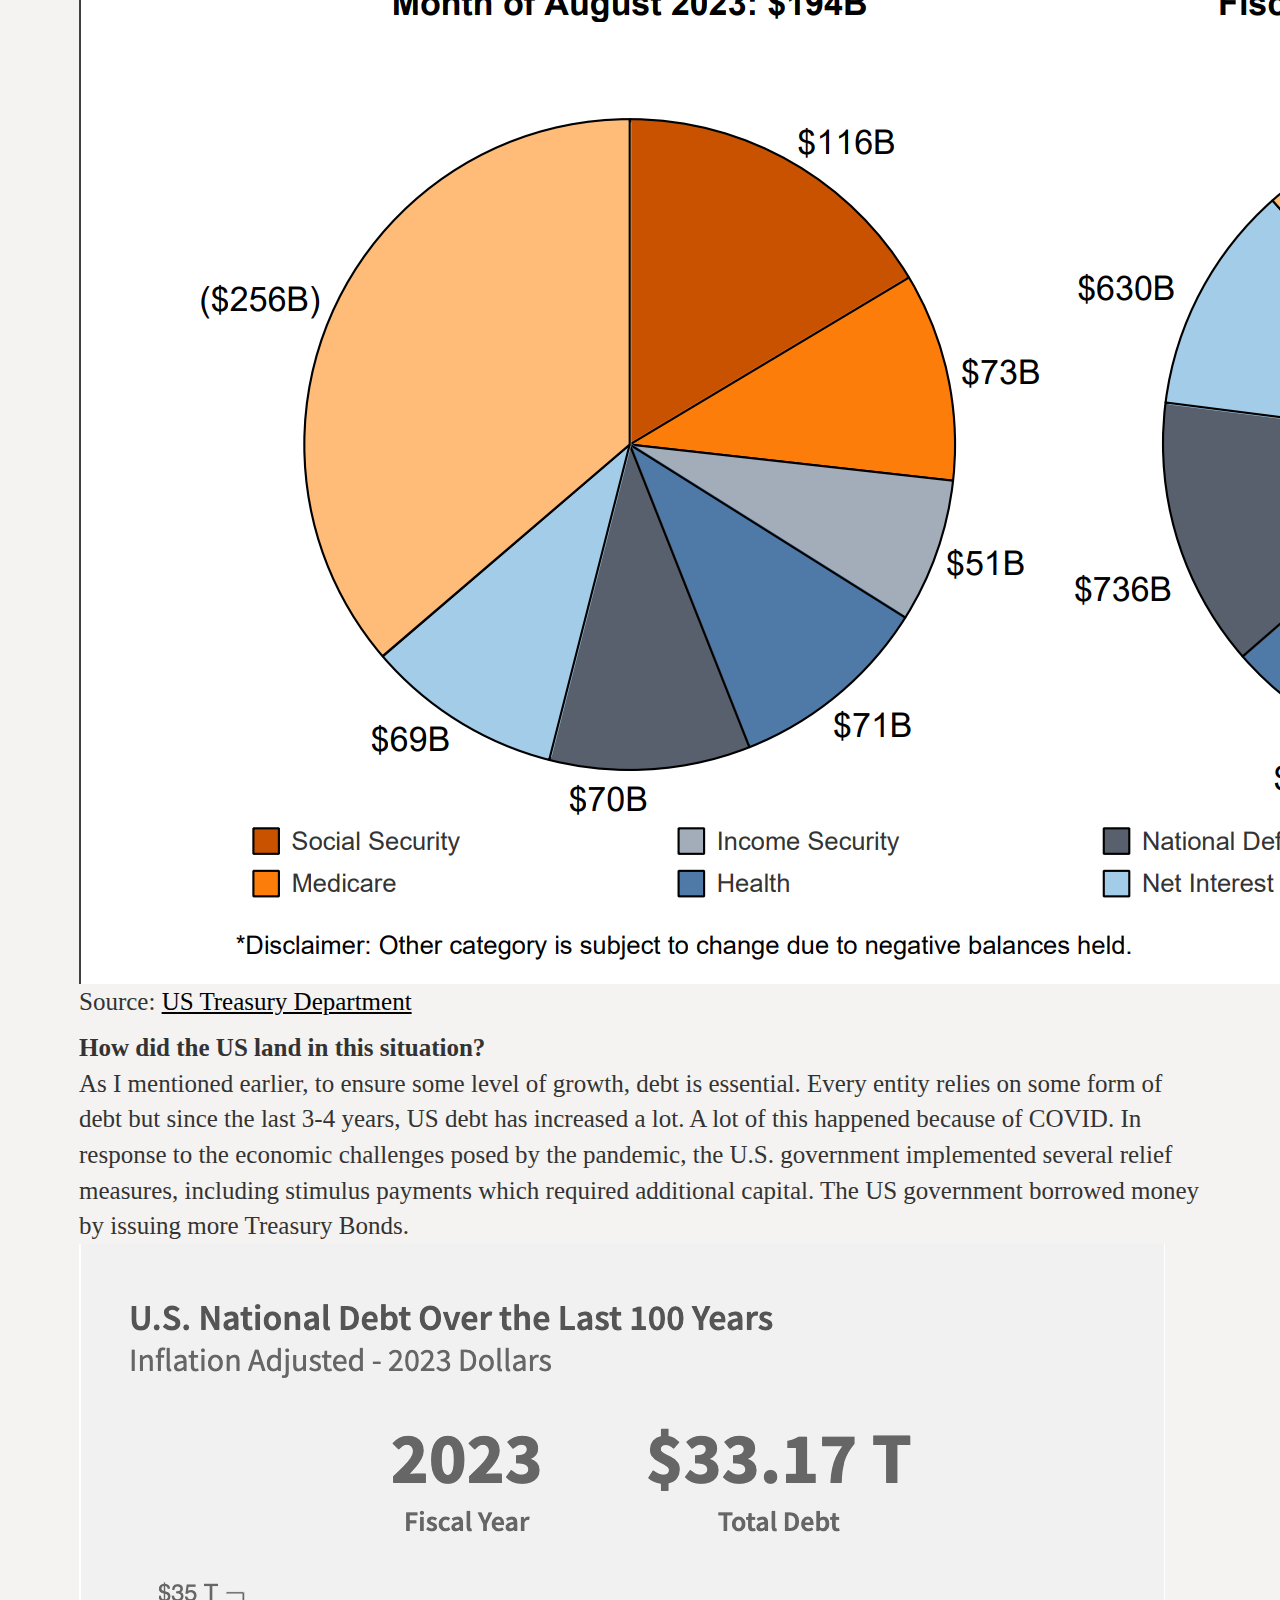
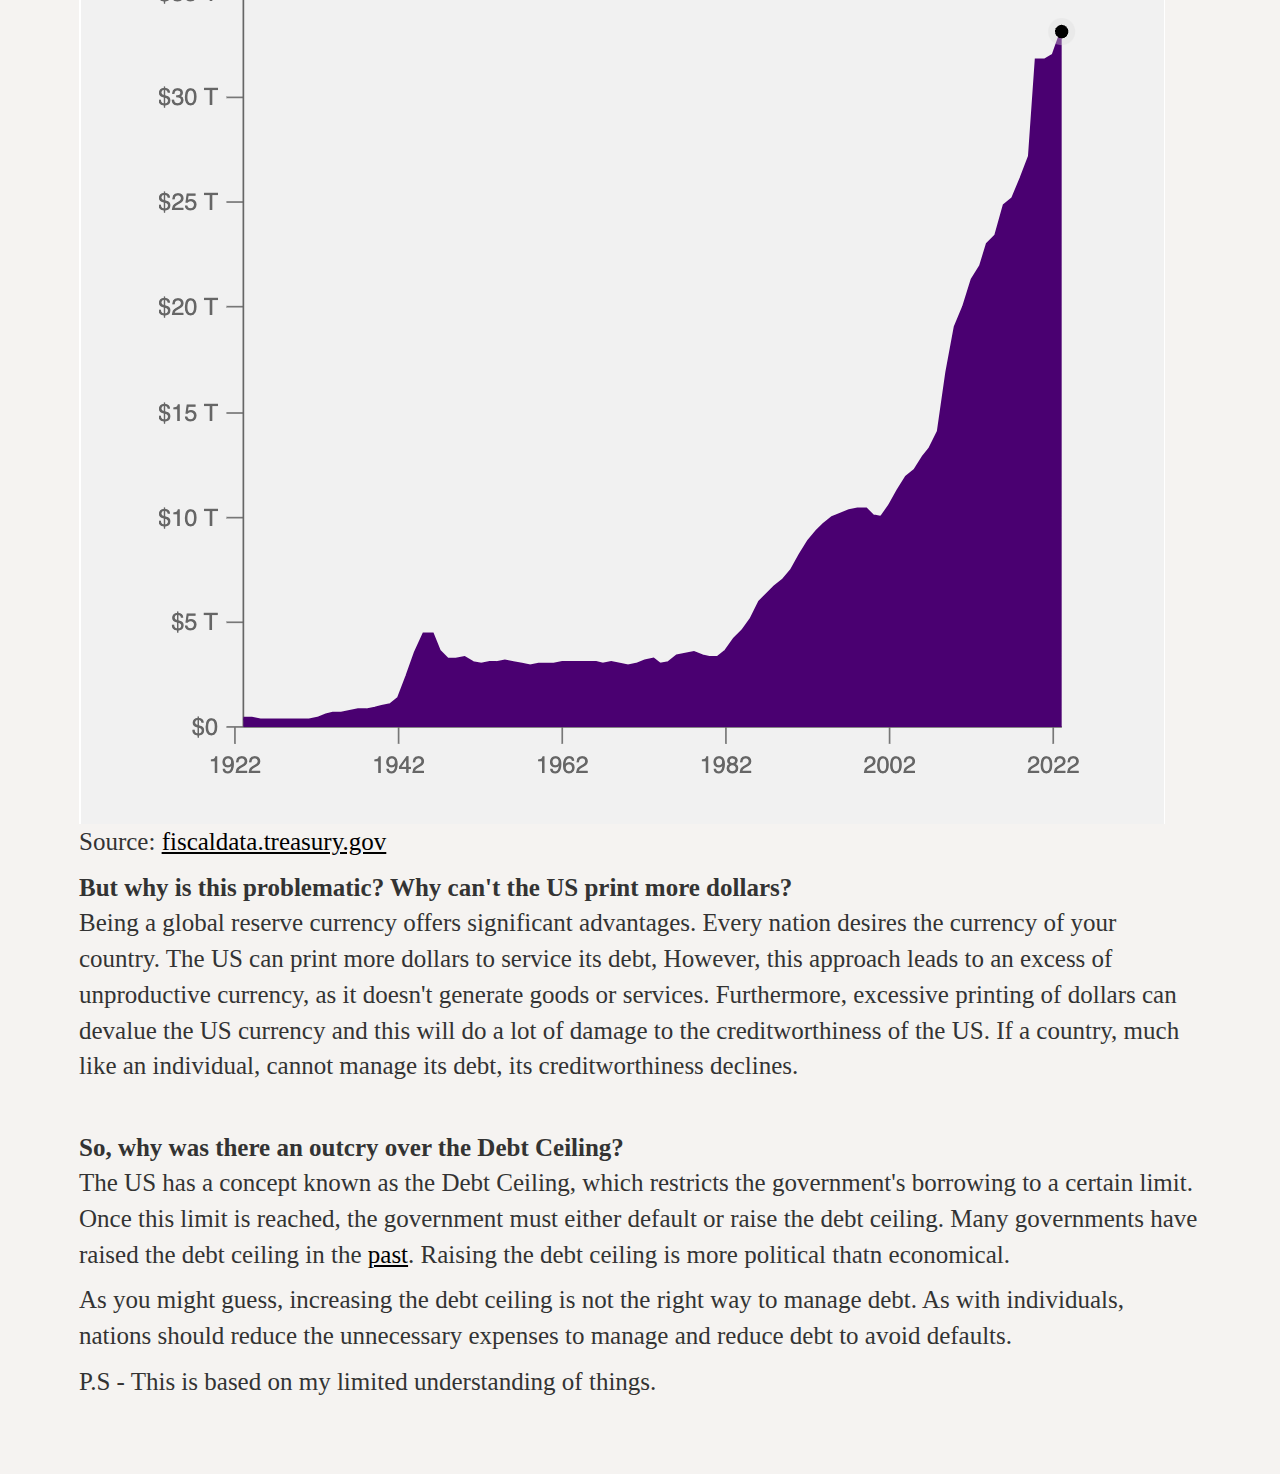
<file: the-us-debt-crisis.html>
<!DOCTYPE html>
<html>
  <head>
    <!-- Google tag (gtag.js) -->
    <script
      async
      src="https://www.googletagmanager.com/gtag/js?id=G-EPHJVQXNZ4"
    ></script>
    <script>
      window.dataLayer = window.dataLayer || [];
      function gtag() {
        dataLayer.push(arguments);
      }
      gtag("js", new Date());

      gtag("config", "G-EPHJVQXNZ4");
    </script>
    <meta name="viewport" content="width=device-width, initial-scale=1" />
    <script
      src="https://code.jquery.com/jquery-3.7.1.min.js"
      integrity="sha256-/JqT3SQfawRcv/BIHPThkBvs0OEvtFFmqPF/lYI/Cxo="
      crossorigin="anonymous"
    ></script>
    <link
      rel="stylesheet"
      href="https://cdn.jsdelivr.net/npm/bootstrap@3.4.1/dist/css/bootstrap.min.css"
      integrity="sha384-HSMxcRTRxnN+Bdg0JdbxYKrThecOKuH5zCYotlSAcp1+c8xmyTe9GYg1l9a69psu"
      crossorigin="anonymous"
    />
    <script
      src="https://cdn.jsdelivr.net/npm/bootstrap@3.4.1/dist/js/bootstrap.min.js"
      integrity="sha384-aJ21OjlMXNL5UyIl/XNwTMqvzeRMZH2w8c5cRVpzpU8Y5bApTppSuUkhZXN0VxHd"
      crossorigin="anonymous"
    ></script>

    <link
      rel="stylesheet"
      href="https://cdn.jsdelivr.net/npm/bootstrap@3.4.1/dist/css/bootstrap-theme.min.css"
      integrity="sha384-6pzBo3FDv/PJ8r2KRkGHifhEocL+1X2rVCTTkUfGk7/0pbek5mMa1upzvWbrUbOZ"
      crossorigin="anonymous"
    />

    <link rel="stylesheet" href="./styles.css?v=11.0" />
    <script>
      function shareOnLinkedIn() {
        // Get the current URL
        var currentUrl = window.location.href;

        // Create the LinkedIn share URL
        var linkedinShareUrl =
          "https://www.linkedin.com/sharing/share-offsite/?url=" +
          encodeURIComponent(currentUrl);

        // Open a new window or tab to share on LinkedIn
        window.open(linkedinShareUrl, "_blank");
      }
      function shareOnTwitter() {
        // Get the current URL
        var currentUrl = window.location.href;

        // Create the Twitter share URL
        var twitterShareUrl =
          "https://twitter.com/intent/tweet?url=" +
          encodeURIComponent(currentUrl);

        // Open a new window or tab to share on Twitter
        window.open(twitterShareUrl, "_blank");
      }
      function mainShareButtonClick() {
        const mainShareButton = document.getElementById("mainShareButton");
        const sharePanel = document.getElementById("sharePanel");
        mainShareButton.style.display = "none";
        sharePanel.style.display = "block";
      }
      function closeSharePanelClick() {
        const mainShareButton = document.getElementById("mainShareButton");
        const sharePanel = document.getElementById("sharePanel");
        mainShareButton.style.display = "block";
        sharePanel.style.display = "none";
      }
      function copytoClipboard() {
        var currentUrl = window.location.href;
        navigator.clipboard.writeText(currentUrl);
        var x = document.getElementById("snackbar");
        x.className = "show";
        setTimeout(function () {
          x.className = x.className.replace("show", "");
        }, 3000);
      }
    </script>

    <link
      rel="stylesheet"
      href="https://cdnjs.cloudflare.com/ajax/libs/font-awesome/6.4.2/css/all.min.css"
    />
  </head>

  <body>
    <!-- Sticky share button -->
    <button
      id="mainShareButton"
      onclick="mainShareButtonClick()"
      class="sticky-share-button"
    >
      <i class="fas fa-share"></i>
      <!-- <span class="social-sharing-number">12.3K</span> -->
    </button>
    <!-- Share panel -->
    <div id="sharePanel" class="share-panel">
      <span>Share</span>
      <button id="shareLinkedIn" onclick="shareOnLinkedIn()">
        <i class="fab fa-linkedin"></i>
      </button>
      <button id="shareTwitter" onclick="shareOnTwitter()">
        <i class="fab fa-twitter"></i>
      </button>
      <button id="shareCopy" onclick="copytoClipboard()">
        <i class="fa-regular fa-copy"></i>
      </button>
      <button
        id="closePanel"
        class="close-button"
        onclick="closeSharePanelClick()"
      >
        <i class="fas fa-times"></i>
      </button>
    </div>
    <div id="snackbar">Copied to clipboard!</div>
    <div class="container-fluid">
      <div class="row posts">
        <div class="col-md-12 col-xs-12">
          <h1>The US Debt Crisis :</h1>
          <div class="container-fluid">
            <div class="row">
              <div class="col-md-12 col-xs-12 col-sm-12 blog-text">
                <p></p>

                <p>
                  Few months back I read a few
                  <a
                    href="https://www.npr.org/2023/05/08/1174703720/debt-ceiling-standoff-economic-calamity-yellen"
                    class="inline-link"
                    >articles</a
                  >
                  discussing the US debt ceiling and how reports suggested that
                  if Congress did not raise the debt ceiling, it could lead to
                  an economic calamity. At the time, I didn't delve into it and
                  moved on to other aspects of my life.
                </p>

                <p>
                  Recently, I started reading a
                  <a
                    target="_blank"
                    href="https://www.amazon.in/Changing-World-Order-Nations-Succeed/dp/1471196690/ref=sr_1_4?crid=RET4VZK3VLVJ&amp;keywords=ray+dalio&amp;qid=1696942930&amp;sprefix=ray+d%252Caps%252C211&amp;sr=8-4&_encoding=UTF8&tag=motwanil-21&linkCode=ur2&linkId=3ce13f5827f5c20d72853f9fcbe15789&camp=3638&creative=24630"
                    class="inline-link"
                  >
                    book</a
                  >
                  -
                  <b
                    >Principles for Dealing with The Changing World Order by Ray
                    Dalio</b
                  >
                  which helped me in having an understanding of this entire
                  situation. Thanks to
                  <a
                    href="https://www.linkedin.com/in/puneetsingh80/"
                    class="inline-link"
                    >Puneet Singh</a
                  >
                  who gifted me this book.
                </p>
                <p>
                  This is what my understanding is of the entire situation. The
                  least I can say is that the situation is indeed scary.
                </p>
                <p>
                  Imagine yourself in a job where your monthly income is Rs.
                  50,000. Things have been going well, and you've even received
                  a raise. You've managed to save money and invest in mutual
                  funds. Then, someone suggests that, given your success, you
                  should buy a home by taking a home loan. This way, you not
                  only gain an asset in the form of a home, but you can also
                  enhance your affordability. You think,
                  <i>"Yes, that's a smart way to increase my wealth."</i> So,
                  you start looking for homes, find one worth Rs. 20 lakhs, and
                  decide to take a home loan of Rs. 15 lakhs, considering you
                  have Rs. 5 lakhs in savings. In essence, you take on debt.
                </p>

                <p>
                  Debt, or credit, serves as a lever central banks employ to
                  stimulate growth. Imagine if no bank was willing to grant you
                  a home loan, would you be in a position to buy a home? The
                  answer would likely be no. Nations, like individuals, require
                  capital to grow and expand quickly. To serve their capital
                  needs the nations also borrow money.
                </p>

                <p>
                  <b>How does the US borrow money, and who provides it? </b
                  ><br />

                  The US National Treasury manages the nation's debt. They
                  borrow money from the public by issuing Treasury Bonds
                  (T-bonds). Public debt is held by individual investors,
                  institutions, and foreign governments.
                  <br /><br />
                  <b>So, why do foreign governments hold US Treasury Bonds? </b>

                  Given that much of global trade happens in US dollars, foreign
                  central banks need to maintain US dollars as part of their
                  foreign exchange reserves. You can find a list of countries
                  that have invested in US Treasury bonds
                  <a
                    href="https://ticdata.treasury.gov/Publish/mfh.txt"
                    class="inline-link"
                    >here</a
                  >
                </p>

                <p>
                  Returning to our analogy, imagine that after buying a home,
                  which is an asset, you purchase another home, a car, and an
                  iPhone—all financed by debt. Your salary has increased, and
                  you've received promotions, but your monthly expenses now
                  amount to Rs. 200,000, even though your income is Rs.125,000.
                  Now you're in trouble. Your debt-to-income ratio is 160%, and
                  a significant portion of your expenses goes toward servicing
                  loans, i.e paying interest on those loans. This expense
                  doesn't generate any assets. It doesn't give you a home or
                  dividends.
                </p>

                <p>
                  <b>Debt to GDP ration and Loan servicing</b> <br />
                  A similar issue is occurring with the US. The US has
                  accumulated around
                  <a href="https://www.usdebtclock.org/" class="inline-link"
                    >$33 trillion in debt</a
                  >, resulting in a debt-to-GDP ratio of approximately 122%.
                  According to the US Treasury Statement, it paid
                  <a
                    href="https://www.fiscal.treasury.gov/files/reports-statements/mts/mts0823.pdf"
                    class="inline-link"
                    >$69 billion</a
                  >
                  in interest payments in August 2023 (Source - US Treasury
                  Department) and $630 billion in fiscal year 2023 to date,
                  which constitutes around 11% of its overall expenses.

                  <img
                    class="in-content-rectangle-image"
                    src="images/us-treasury-expenses.png"
                  />
                  Source:
                  <a
                    href="https://www.fiscal.treasury.gov/files/reports-statements/mts/mts0823.pdf"
                    class="inline-link"
                    >US Treasury Department</a
                  >
                </p>

                <p>
                  <b>How did the US land in this situation?</b><br />
                  As I mentioned earlier, to ensure some level of growth, debt
                  is essential. Every entity relies on some form of debt but
                  since the last 3-4 years, US debt has increased a lot. A lot
                  of this happened because of COVID. In response to the economic
                  challenges posed by the pandemic, the U.S. government
                  implemented several relief measures, including stimulus
                  payments which required additional capital. The US government
                  borrowed money by issuing more Treasury Bonds.
                  <br />
                  <img
                    class="in-content-rectangle-image"
                    src="images/us-debt-growth.png"
                  />

                  Source:
                  <a
                    href="https://fiscaldata.treasury.gov/americas-finance-guide/national-debt/"
                    class="inline-link"
                    >fiscaldata.treasury.gov</a
                  >
                </p>

                <p>
                  <b
                    >But why is this problematic? Why can't the US print more
                    dollars?</b
                  ><br />

                  Being a global reserve currency offers significant advantages.
                  Every nation desires the currency of your country. The US can
                  print more dollars to service its debt, However, this approach
                  leads to an excess of unproductive currency, as it doesn't
                  generate goods or services. Furthermore, excessive printing of
                  dollars can devalue the US currency and this will do a lot of
                  damage to the creditworthiness of the US. If a country, much
                  like an individual, cannot manage its debt, its
                  creditworthiness declines.
                </p>
                <br />
                <p>
                  <b>So, why was there an outcry over the Debt Ceiling?</b
                  ><br />

                  The US has a concept known as the Debt Ceiling, which
                  restricts the government's borrowing to a certain limit. Once
                  this limit is reached, the government must either default or
                  raise the debt ceiling. Many governments have raised the debt
                  ceiling in the
                  <a
                    href="https://en.wikipedia.org/wiki/United_States_debt_ceiling#cite_note-8"
                    class="inline-link"
                    >past</a
                  >. Raising the debt ceiling is more political thatn
                  economical.
                </p>

                <p>
                  As you might guess, increasing the debt ceiling is not the
                  right way to manage debt. As with individuals, nations should
                  reduce the unnecessary expenses to manage and reduce debt to
                  avoid defaults.
                </p>
                <p>
                  P.S - This is based on my limited understanding of things.
                </p>
              </div>
            </div>
          </div>
        </div>
      </div>
    </div>
  </body>
</html>
</file>
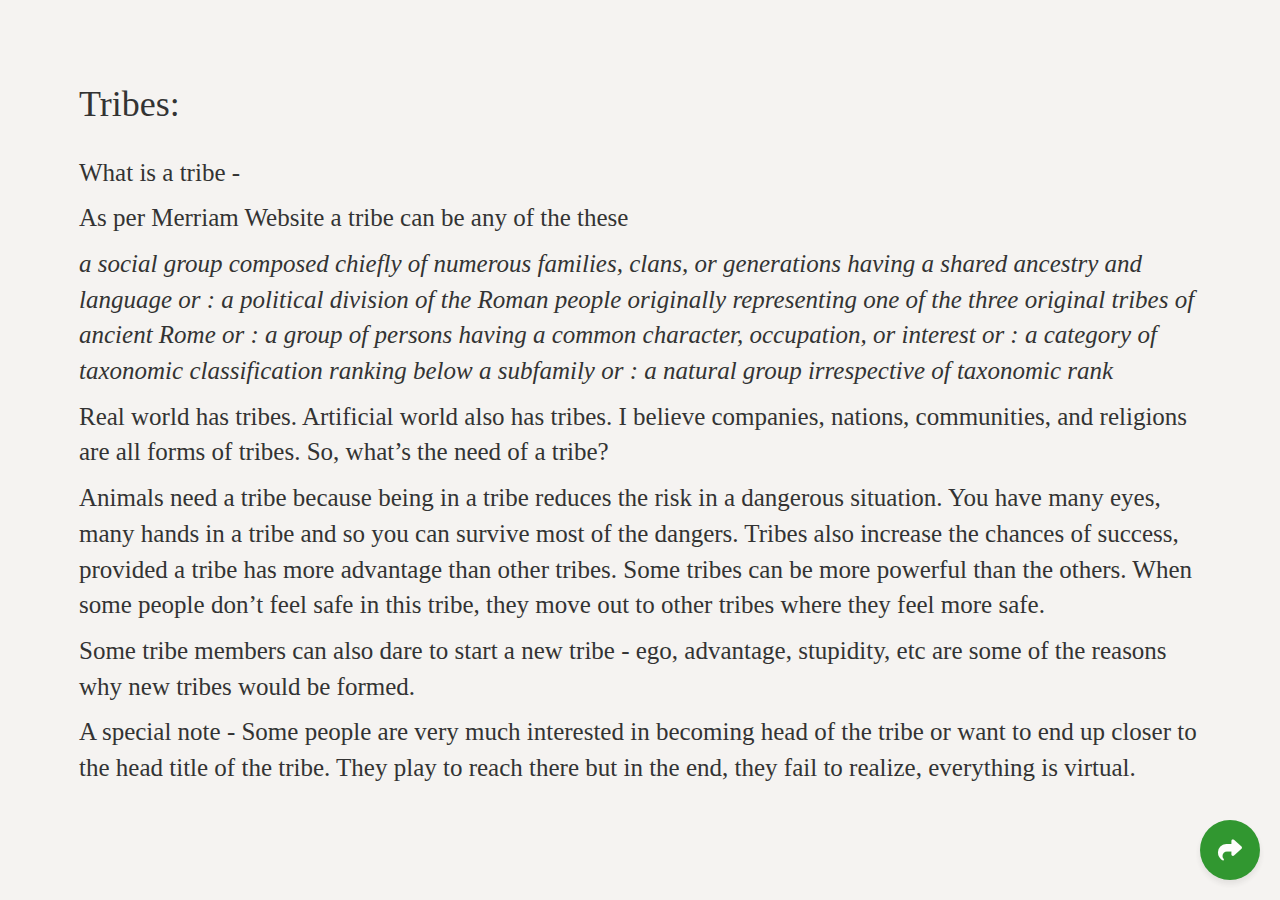
<file: tribes.html>
<!DOCTYPE html>
<html>
  <head>
    <!-- Google tag (gtag.js) -->
    <script
      async
      src="https://www.googletagmanager.com/gtag/js?id=G-EPHJVQXNZ4"
    ></script>
    <script>
      window.dataLayer = window.dataLayer || [];
      function gtag() {
        dataLayer.push(arguments);
      }
      gtag("js", new Date());

      gtag("config", "G-EPHJVQXNZ4");
    </script>
    <meta name="viewport" content="width=device-width, initial-scale=1" />
    <script
      src="https://code.jquery.com/jquery-3.7.1.min.js"
      integrity="sha256-/JqT3SQfawRcv/BIHPThkBvs0OEvtFFmqPF/lYI/Cxo="
      crossorigin="anonymous"
    ></script>
    <link
      rel="stylesheet"
      href="https://cdn.jsdelivr.net/npm/bootstrap@3.4.1/dist/css/bootstrap.min.css"
      integrity="sha384-HSMxcRTRxnN+Bdg0JdbxYKrThecOKuH5zCYotlSAcp1+c8xmyTe9GYg1l9a69psu"
      crossorigin="anonymous"
    />
    <script
      src="https://cdn.jsdelivr.net/npm/bootstrap@3.4.1/dist/js/bootstrap.min.js"
      integrity="sha384-aJ21OjlMXNL5UyIl/XNwTMqvzeRMZH2w8c5cRVpzpU8Y5bApTppSuUkhZXN0VxHd"
      crossorigin="anonymous"
    ></script>

    <link
      rel="stylesheet"
      href="https://cdn.jsdelivr.net/npm/bootstrap@3.4.1/dist/css/bootstrap-theme.min.css"
      integrity="sha384-6pzBo3FDv/PJ8r2KRkGHifhEocL+1X2rVCTTkUfGk7/0pbek5mMa1upzvWbrUbOZ"
      crossorigin="anonymous"
    />

    <link rel="stylesheet" href="./styles.css?v=11.0" />

    <script>
      function shareOnLinkedIn() {
        // Get the current URL
        var currentUrl = window.location.href;

        // Create the LinkedIn share URL
        var linkedinShareUrl =
          "https://www.linkedin.com/sharing/share-offsite/?url=" +
          encodeURIComponent(currentUrl);

        // Open a new window or tab to share on LinkedIn
        window.open(linkedinShareUrl, "_blank");
      }
      function shareOnTwitter() {
        // Get the current URL
        var currentUrl = window.location.href;

        // Create the Twitter share URL
        var twitterShareUrl =
          "https://twitter.com/intent/tweet?url=" +
          encodeURIComponent(currentUrl);

        // Open a new window or tab to share on Twitter
        window.open(twitterShareUrl, "_blank");
      }
      function mainShareButtonClick() {
        const mainShareButton = document.getElementById("mainShareButton");
        const sharePanel = document.getElementById("sharePanel");
        mainShareButton.style.display = "none";
        sharePanel.style.display = "block";
      }
      function closeSharePanelClick() {
        const mainShareButton = document.getElementById("mainShareButton");
        const sharePanel = document.getElementById("sharePanel");
        mainShareButton.style.display = "block";
        sharePanel.style.display = "none";
      }
      function copytoClipboard() {
        var currentUrl = window.location.href;
        navigator.clipboard.writeText(currentUrl);
        var x = document.getElementById("snackbar");
        x.className = "show";
        setTimeout(function () {
          x.className = x.className.replace("show", "");
        }, 3000);
      }
    </script>

    <link
      rel="stylesheet"
      href="https://cdnjs.cloudflare.com/ajax/libs/font-awesome/6.4.2/css/all.min.css"
    />
  </head>
  <body>
    <!-- Sticky share button -->
    <button
      id="mainShareButton"
      onclick="mainShareButtonClick()"
      class="sticky-share-button"
    >
      <i class="fas fa-share"></i>
      <!-- <span class="social-sharing-number">12.3K</span> -->
    </button>
    <!-- Share panel -->
    <div id="sharePanel" class="share-panel">
      <span>Share</span>
      <button id="shareLinkedIn" onclick="shareOnLinkedIn()">
        <i class="fab fa-linkedin"></i>
      </button>
      <button id="shareTwitter" onclick="shareOnTwitter()">
        <i class="fab fa-twitter"></i>
      </button>
      <button id="shareCopy" onclick="copytoClipboard()">
        <i class="fa-regular fa-copy"></i>
      </button>
      <button
        id="closePanel"
        class="close-button"
        onclick="closeSharePanelClick()"
      >
        <i class="fas fa-times"></i>
      </button>
    </div>
    <div id="snackbar">Copied to clipboard!</div>

    <div class="container-fluid">
      <div class="row posts">
        <div class="col-md-12 col-xs-12">
          <h1>Tribes:</h1>
          <div class="container-fluid">
            <div class="row">
              <div class="col-md-12 col-xs-12 col-sm-12 blog-text">
                <p>What is a tribe -</p>

                <p>As per Merriam Website a tribe can be any of the these</p>

                <p>
                  <i
                    >a social group composed chiefly of numerous families,
                    clans, or generations having a shared ancestry and language
                    or : a political division of the Roman people originally
                    representing one of the three original tribes of ancient
                    Rome or : a group of persons having a common character,
                    occupation, or interest or : a category of taxonomic
                    classification ranking below a subfamily or : a natural
                    group irrespective of taxonomic rank</i
                  >
                </p>

                <p>
                  Real world has tribes.
                  <a
                    href="https://lokeshmotwani.github.io/the-real-virtual-and-the-challenge"
                    class="inline-link"
                  ></a
                  >Artificial world also has tribes. I believe companies,
                  nations, communities, and religions are all forms of tribes.
                  So, what’s the need of a tribe?
                </p>

                <p>
                  Animals need a tribe because being in a tribe reduces the risk
                  in a dangerous situation. You have many eyes, many hands in a
                  tribe and so you can survive most of the dangers. Tribes also
                  increase the chances of success, provided a tribe has more
                  advantage than other tribes. Some tribes can be more powerful
                  than the others. When some people don’t feel safe in this
                  tribe, they move out to other tribes where they feel more
                  safe.
                </p>

                <p>
                  Some tribe members can also dare to start a new tribe - ego,
                  advantage, stupidity, etc are some of the reasons why new
                  tribes would be formed.
                </p>

                <p>
                  A special note - Some people are very much interested in
                  becoming head of the tribe or want to end up closer to the
                  head title of the tribe. They play to reach there but in the
                  end, they fail to realize, everything is virtual.
                </p>
              </div>
            </div>
          </div>
        </div>
      </div>
    </div>
  </body>
</html>
</file>
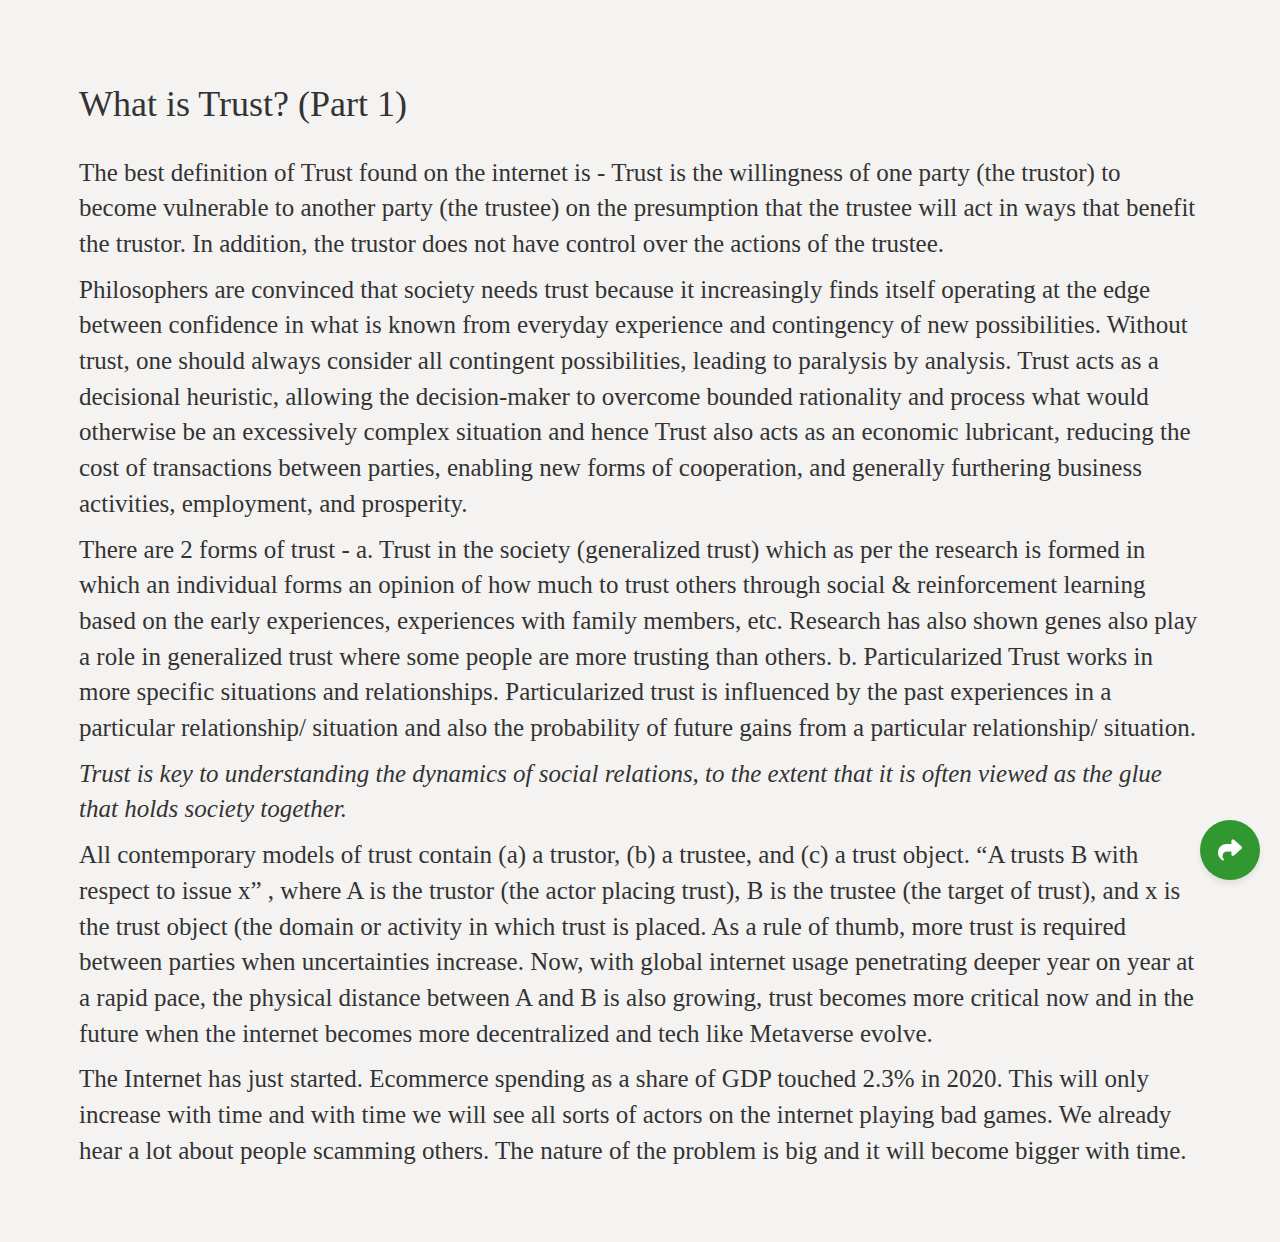
<file: trust-and-theory-part1.html>
<!DOCTYPE html>
<html>
  <head>
    <!-- Google tag (gtag.js) -->
    <script
      async
      src="https://www.googletagmanager.com/gtag/js?id=G-EPHJVQXNZ4"
    ></script>
    <script>
      window.dataLayer = window.dataLayer || [];
      function gtag() {
        dataLayer.push(arguments);
      }
      gtag("js", new Date());

      gtag("config", "G-EPHJVQXNZ4");
    </script>
    <meta name="viewport" content="width=device-width, initial-scale=1" />
    <script
      src="https://code.jquery.com/jquery-3.7.1.min.js"
      integrity="sha256-/JqT3SQfawRcv/BIHPThkBvs0OEvtFFmqPF/lYI/Cxo="
      crossorigin="anonymous"
    ></script>
    <link
      rel="stylesheet"
      href="https://cdn.jsdelivr.net/npm/bootstrap@3.4.1/dist/css/bootstrap.min.css"
      integrity="sha384-HSMxcRTRxnN+Bdg0JdbxYKrThecOKuH5zCYotlSAcp1+c8xmyTe9GYg1l9a69psu"
      crossorigin="anonymous"
    />
    <script
      src="https://cdn.jsdelivr.net/npm/bootstrap@3.4.1/dist/js/bootstrap.min.js"
      integrity="sha384-aJ21OjlMXNL5UyIl/XNwTMqvzeRMZH2w8c5cRVpzpU8Y5bApTppSuUkhZXN0VxHd"
      crossorigin="anonymous"
    ></script>
    <link
      rel="stylesheet"
      href="https://cdn.jsdelivr.net/npm/bootstrap@3.4.1/dist/css/bootstrap-theme.min.css"
      integrity="sha384-6pzBo3FDv/PJ8r2KRkGHifhEocL+1X2rVCTTkUfGk7/0pbek5mMa1upzvWbrUbOZ"
      crossorigin="anonymous"
    />
    <link rel="stylesheet" href="./styles.css?v=11.0" />
    <script>
      function shareOnLinkedIn() {
        // Get the current URL
        var currentUrl = window.location.href;

        // Create the LinkedIn share URL
        var linkedinShareUrl =
          "https://www.linkedin.com/sharing/share-offsite/?url=" +
          encodeURIComponent(currentUrl);

        // Open a new window or tab to share on LinkedIn
        window.open(linkedinShareUrl, "_blank");
      }
      function shareOnTwitter() {
        // Get the current URL
        var currentUrl = window.location.href;

        // Create the Twitter share URL
        var twitterShareUrl =
          "https://twitter.com/intent/tweet?url=" +
          encodeURIComponent(currentUrl);

        // Open a new window or tab to share on Twitter
        window.open(twitterShareUrl, "_blank");
      }
      function mainShareButtonClick() {
        const mainShareButton = document.getElementById("mainShareButton");
        const sharePanel = document.getElementById("sharePanel");
        mainShareButton.style.display = "none";
        sharePanel.style.display = "block";
      }
      function closeSharePanelClick() {
        const mainShareButton = document.getElementById("mainShareButton");
        const sharePanel = document.getElementById("sharePanel");
        mainShareButton.style.display = "block";
        sharePanel.style.display = "none";
      }
      function copytoClipboard() {
        var currentUrl = window.location.href;
        navigator.clipboard.writeText(currentUrl);
        var x = document.getElementById("snackbar");
        x.className = "show";
        setTimeout(function () {
          x.className = x.className.replace("show", "");
        }, 3000);
      }
    </script>
    <link
      rel="stylesheet"
      href="https://cdnjs.cloudflare.com/ajax/libs/font-awesome/6.4.2/css/all.min.css"
    />
  </head>

  <body>
    <!-- Sticky share button -->
    <button
      id="mainShareButton"
      onclick="mainShareButtonClick()"
      class="sticky-share-button"
    >
      <i class="fas fa-share"></i>
      <!-- <span class="social-sharing-number">12.3K</span> -->
    </button>
    <!-- Share panel -->
    <div id="sharePanel" class="share-panel">
      <span>Share</span>
      <button id="shareLinkedIn" onclick="shareOnLinkedIn()">
        <i class="fab fa-linkedin"></i>
      </button>
      <button id="shareTwitter" onclick="shareOnTwitter()">
        <i class="fab fa-twitter"></i>
      </button>
      <button id="shareCopy" onclick="copytoClipboard()">
        <i class="fa-regular fa-copy"></i>
      </button>
      <button
        id="closePanel"
        class="close-button"
        onclick="closeSharePanelClick()"
      >
        <i class="fas fa-times"></i>
      </button>
    </div>
    <div id="snackbar">Copied to clipboard!</div>

    <div class="container-fluid">
      <div class="row posts">
        <div class="col-md-12 col-xs-12">
          <h1>What is Trust? (Part 1)</h1>
          <div class="container-fluid">
            <div class="row">
              <div class="col-md-12 col-xs-12 col-sm-12 blog-text">
                <p>
                  The best definition of Trust found on the internet is - Trust
                  is the willingness of one party (the trustor) to become
                  vulnerable to another party (the trustee) on the presumption
                  that the trustee will act in ways that benefit the trustor. In
                  addition, the trustor does not have control over the actions
                  of the trustee.
                </p>

                <p>
                  Philosophers are convinced that society needs trust because it
                  increasingly finds itself operating at the edge between
                  confidence in what is known from everyday experience and
                  contingency of new possibilities. Without trust, one should
                  always consider all contingent possibilities, leading to
                  paralysis by analysis. Trust acts as a decisional heuristic,
                  allowing the decision-maker to overcome bounded rationality
                  and process what would otherwise be an excessively complex
                  situation and hence Trust also acts as an economic lubricant,
                  reducing the cost of transactions between parties, enabling
                  new forms of cooperation, and generally furthering business
                  activities, employment, and prosperity.
                </p>
                <p>
                  There are 2 forms of trust - a. Trust in the society
                  (generalized trust) which as per the research is formed in
                  which an individual forms an opinion of how much to trust
                  others through social & reinforcement learning based on the
                  early experiences, experiences with family members, etc.
                  Research has also shown genes also play a role in generalized
                  trust where some people are more trusting than others. b.
                  Particularized Trust works in more specific situations and
                  relationships. Particularized trust is influenced by the past
                  experiences in a particular relationship/ situation and also
                  the probability of future gains from a particular
                  relationship/ situation.
                </p>

                <p>
                  <i
                    >Trust is key to understanding the dynamics of social
                    relations, to the extent that it is often viewed as the glue
                    that holds society together.</i
                  >
                </p>
                <p>
                  All contemporary models of trust contain (a) a trustor, (b) a
                  trustee, and (c) a trust object. “A trusts B with respect to
                  issue x” , where A is the trustor (the actor placing trust), B
                  is the trustee (the target of trust), and x is the trust
                  object (the domain or activity in which trust is placed. As a
                  rule of thumb, more trust is required between parties when
                  uncertainties increase. Now, with global internet usage
                  penetrating deeper year on year at a rapid pace, the physical
                  distance between A and B is also growing, trust becomes more
                  critical now and in the future when the internet becomes more
                  decentralized and tech like Metaverse evolve.
                </p>

                <p>
                  The Internet has just started. Ecommerce spending as a share
                  of GDP touched 2.3% in 2020. This will only increase with time
                  and with time we will see all sorts of actors on the internet
                  playing bad games. We already hear a lot about people scamming
                  others. The nature of the problem is big and it will become
                  bigger with time.
                </p>
              </div>
            </div>
          </div>
        </div>
      </div>
    </div>
  </body>
</html>
</file>
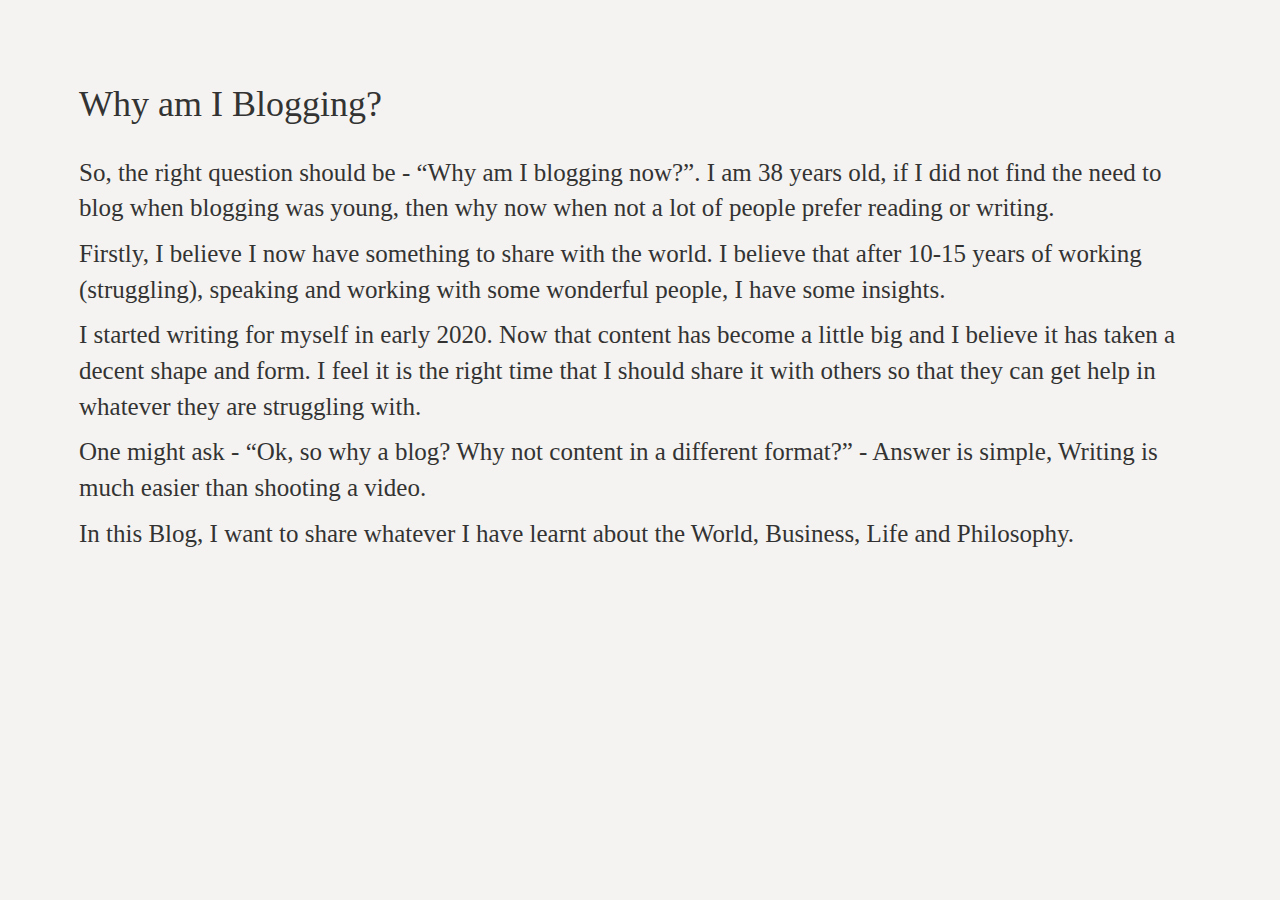
<file: why-am-i-blogging.html>
<!DOCTYPE html>
<html>
  <head>
    <!-- Google tag (gtag.js) -->
    <script
      async
      src="https://www.googletagmanager.com/gtag/js?id=G-EPHJVQXNZ4"
    ></script>
    <script>
      window.dataLayer = window.dataLayer || [];
      function gtag() {
        dataLayer.push(arguments);
      }
      gtag("js", new Date());

      gtag("config", "G-EPHJVQXNZ4");
    </script>
    <link
      rel="stylesheet"
      href="https://cdn.jsdelivr.net/npm/bootstrap@3.4.1/dist/css/bootstrap.min.css"
      integrity="sha384-HSMxcRTRxnN+Bdg0JdbxYKrThecOKuH5zCYotlSAcp1+c8xmyTe9GYg1l9a69psu"
      crossorigin="anonymous"
    />
    <script
      src="https://cdn.jsdelivr.net/npm/bootstrap@3.4.1/dist/js/bootstrap.min.js"
      integrity="sha384-aJ21OjlMXNL5UyIl/XNwTMqvzeRMZH2w8c5cRVpzpU8Y5bApTppSuUkhZXN0VxHd"
      crossorigin="anonymous"
    ></script>
    <link
      rel="stylesheet"
      href="https://cdn.jsdelivr.net/npm/bootstrap@3.4.1/dist/css/bootstrap-theme.min.css"
      integrity="sha384-6pzBo3FDv/PJ8r2KRkGHifhEocL+1X2rVCTTkUfGk7/0pbek5mMa1upzvWbrUbOZ"
      crossorigin="anonymous"
    />
    <meta name="viewport" content="width=device-width, initial-scale=1" />
    <link rel="stylesheet" href="./styles.css" />
  </head>

  <body>
    <div class="container-fluid">
      <div class="row posts">
        <div class="col-md-12 col-xs-12">
          <h1>Why am I Blogging?</h1>
          <div class="container-fluid">
            <div class="row">
              <div class="col-md-12 col-xs-12 col-sm-12 blog-text">
                <p>
                  So, the right question should be - “Why am I blogging
                  now?”.&nbsp;I am 38 years old,&nbsp;if I did not find the need
                  to blog when blogging was young,&nbsp;then why now when not a
                  lot of people prefer reading or writing.
                </p>

                <p>
                  Firstly, I believe I now have something to share with the
                  world. I believe that after 10-15 years of working
                  (struggling), speaking and working with some wonderful people,
                  I have some insights.
                </p>

                <p>
                  I started writing for myself in early 2020. Now that content
                  has become a little big and I believe it has taken a decent
                  shape and form. I feel it is the right time that I should
                  share it with others so that they can get help in whatever
                  they are struggling with.
                </p>

                <p>
                  One might ask - “Ok, so why a blog? Why not content in a
                  different format?” - Answer is simple, Writing is much easier
                  than shooting a video.
                </p>

                <p>
                  In this Blog, I want to share whatever I have learnt about the
                  World, Business, Life and Philosophy.
                </p>
              </div>
            </div>
          </div>
        </div>
      </div>
    </div>
  </body>
</html>
</file>
<file: styles.css>
body {
  background-color: #f5f3f1 !important;
  font-family: Albura !important;
  padding: 5%;
  font-size: 2.5rem;
}

h1 {
  font-family: Albura SemiBold !important;
  font-weight: 400;
  line-height: 1.125;
}

@media (min-width: 320px) and (max-width: 768px) {
  body {
    background-color: #f5f3f1 !important;
    font-family: Albura !important;
    padding: 5%;
    font-size: 2rem !important;
  }

  h1 {
    font-family: Albura SemiBold !important;
    font-weight: 400;
    line-height: 1.125;
    font-size: 2.5rem;
  }

  .in-content-image {
    width: 300px !important;
    height: 300px !important;
    margin: 20px 0px;
  }

  .in-content-rectangle-image {
    margin: 20px 0px;
    width: 100% !important;
  }
}

p {
  font-family: Albura !important;
}

a {
  font-family: Albura SemiBold !important;
  color: black !important;
  font-weight: 400;
  line-height: 32px;
  font-family: Albura SemiBold !important;
  text-decoration: underline;

}
.me {
  width: 300px;
  height: 300px;
}
.header {
  padding: 20px 0px 20px 0px;
}
.circle-container {
  width: 150px; /* Adjust the size of the circle as needed */
  height: 150px; /* Adjust the size of the circle as needed */
  border-radius: 50%; /* Creates a circular shape */
  overflow: hidden; /* Clips the content to the circular shape */
}

.circle-image {
  width: 100%; /* Make the image take up the full circle container */
  height: auto; /* Maintain the image's aspect ratio */
}
.post-container {
  list-style-type: none;
  padding-left: 0;
  margin: 10px 0px;
}

.post-container a {
  text-decoration: underline;
}

.post-list {
  margin: 20px 0px;
}

.post-metadata {
  text-transform: uppercase;
  display: block;
  margin-top: 10px;
  font-size: 15px;
}
.blog-text {
  padding: 0 !important;
  margin-top: 20px;
}
.introduction-text {
  margin-bottom: 20px;
}
.inline-link {
  color: #000000 !important;
  text-decoration: underline;
}

.in-content-image {
  width: 400px;
  height: 400px;
  margin: 50px 0px;
}
.linked-in-share-button {
  background-image: url("linkedin.png");
}
.sticky-share-button {
    position: fixed;
    bottom: 20px;
    right: 20px;
    background-color: green; /* LinkedIn color */
    color: white;
    border: none;
    border-radius: 50%;
    width: 60px;
    height: 60px;
    display: flex;
    align-items: center;
    justify-content: center;
    cursor: pointer;
    font-size: 24px;
    box-shadow: 0 4px 6px rgba(0, 0, 0, 0.1);
    z-index: 1000; /* Ensure it stays on top */
    opacity: 0.8;

}
.share-panel {
    display: none;
    position: fixed;
    bottom: 20px;
    right: 20px;
    background-color: white;
    border: 1px solid #ccc;
    border-radius: 8px;
    box-shadow: 0 2px 10px rgba(0, 0, 0, 0.1);
    overflow: hidden;
    z-index: 1000; /* Ensure it stays on top */
    padding: 10px;
}
.share-panel button {
    display: flex;
    align-items: center;
    padding: 15px;
    width: 100%;
    border: none;
    background: none;
    cursor: pointer;
    font-size: 16px;
    color: black;
    text-align: left;
    transition: background-color 0.3s;
}
.share-panel button i {
    margin-right: 8px;
    font-size: 20px;
}
.share-panel button:hover {
    background-color: #f0f0f0;
}
.share-panel .close-button {
    background-color: green;
    color: black;
    text-align: center;
}
.social-sharing-number{
    font-size: 10px;
    display: block;
}
#snackbar {
    visibility: hidden;
    min-width: 250px;
    margin-left: -125px;
    background-color: #333;
    color: #fff;
    text-align: center;
    border-radius: 2px;
    padding: 16px;
    position: fixed;
    z-index: 1;
    left: 50%;
    bottom: 30px;
    font-size: 17px;
  }
  
  #snackbar.show {
    visibility: visible;
    -webkit-animation: fadein 0.5s, fadeout 0.5s 2.5s;
    animation: fadein 0.5s, fadeout 0.5s 2.5s;
  }
  
  @-webkit-keyframes fadein {
    from {bottom: 0; opacity: 0;} 
    to {bottom: 30px; opacity: 1;}
  }
  
  @keyframes fadein {
    from {bottom: 0; opacity: 0;}
    to {bottom: 30px; opacity: 1;}
  }
  
  @-webkit-keyframes fadeout {
    from {bottom: 30px; opacity: 1;} 
    to {bottom: 0; opacity: 0;}
  }
  
  @keyframes fadeout {
    from {bottom: 30px; opacity: 1;}
    to {bottom: 0; opacity: 0;}
  }
</file>
